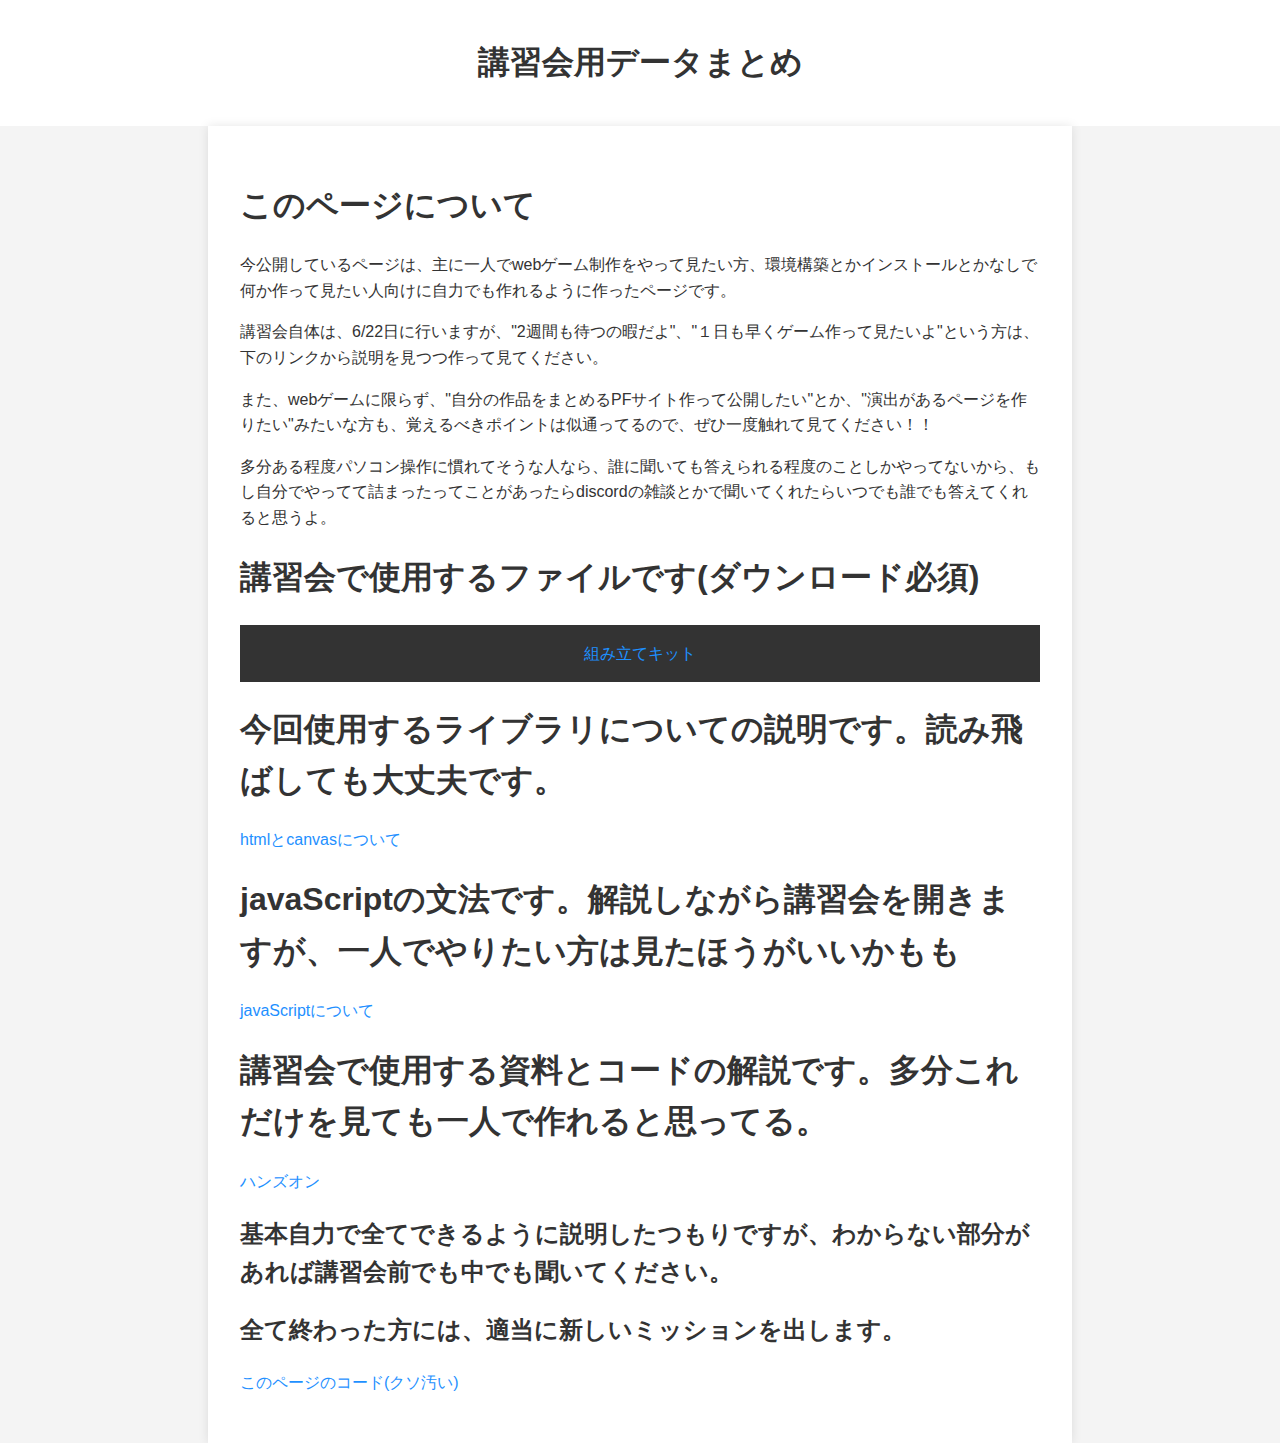
<file: index.html>
<!DOCTYPE html>
<html lang="en">
<head>
    <meta charset="UTF-8">
    <meta name="viewport" content="width=device-width, initial-scale=1.0">
    <title>講習会用データまとめ</title>
    <style>
        body {
            font-family: Arial, sans-serif;
            line-height: 1.6;
            margin: 0;
            padding: 0;
            background-color: #f4f4f4;
            color: #333;
        }
        header {
            background: #fff;
            color: #fff;
            padding: 1rem 0;
            text-align: center;
        }
        .container {
            padding: 2rem;
            max-width: 800px;
            margin: auto;
            background: #fff;
            box-shadow: 0 0 10px rgba(0, 0, 0, 0.1);
        }
        h1, h2 {
            color: #333;
        }
        a {
            color: #1e90ff;
            text-decoration: none;
        }
        a:hover {
            text-decoration: underline;
        }
        pre {
            background: #f4f4f4;
            padding: 1rem;
            overflow-x: auto;
        }
        .download {
            background: #333;
            color: #fff;
            padding: 1rem;
            text-align: center;
            margin: 1rem 0;
        }
    </style>
</head>
<body>
    <header>
        <h1>講習会用データまとめ</h1>
    </header>
    <div class="container">
        <h1>このページについて</h1>
        <p>今公開しているページは、主に一人でwebゲーム制作をやって見たい方、環境構築とかインストールとかなしで何か作って見たい人向けに自力でも作れるように作ったページです。</p>
        <p>講習会自体は、6/22日に行いますが、"2週間も待つの暇だよ"、"１日も早くゲーム作って見たいよ"という方は、下のリンクから説明を見つつ作って見てください。</p>
        <p>また、webゲームに限らず、"自分の作品をまとめるPFサイト作って公開したい"とか、"演出があるページを作りたい"みたいな方も、覚えるべきポイントは似通ってるので、ぜひ一度触れて見てください！！</p>
        <p>多分ある程度パソコン操作に慣れてそうな人なら、誰に聞いても答えられる程度のことしかやってないから、もし自分でやってて詰まったってことがあったらdiscordの雑談とかで聞いてくれたらいつでも誰でも答えてくれると思うよ。</p>

        <h1>講習会で使用するファイルです(ダウンロード必須)</h1>
        <div class="download">
            <a href="jsTutorial.zip">組み立てキット</a>
        </div>
        <h1>今回使用するライブラリについての説明です。読み飛ばしても大丈夫です。</h1>
        <p><a href="解説用ページ/index.html">htmlとcanvasについて</a></p>
        <h1>javaScriptの文法です。解説しながら講習会を開きますが、一人でやりたい方は見たほうがいいかもも</h1>
        <p><a href="解説用ページ/src.html">javaScriptについて</a></p>
        <h1>講習会で使用する資料とコードの解説です。多分これだけを見ても一人で作れると思ってる。</h1>
        <p><a href="解説用ページ/GameCord.html">ハンズオン</a></p>
        <h2>基本自力で全てできるように説明したつもりですが、わからない部分があれば講習会前でも中でも聞いてください。</h2>
        <h2>全て終わった方には、適当に新しいミッションを出します。</h2>
        <p><a href="https://github.com/t-a1024/teachJs">このページのコード(クソ汚い)</a></p>
    </div>
</body>
</html>
</file>
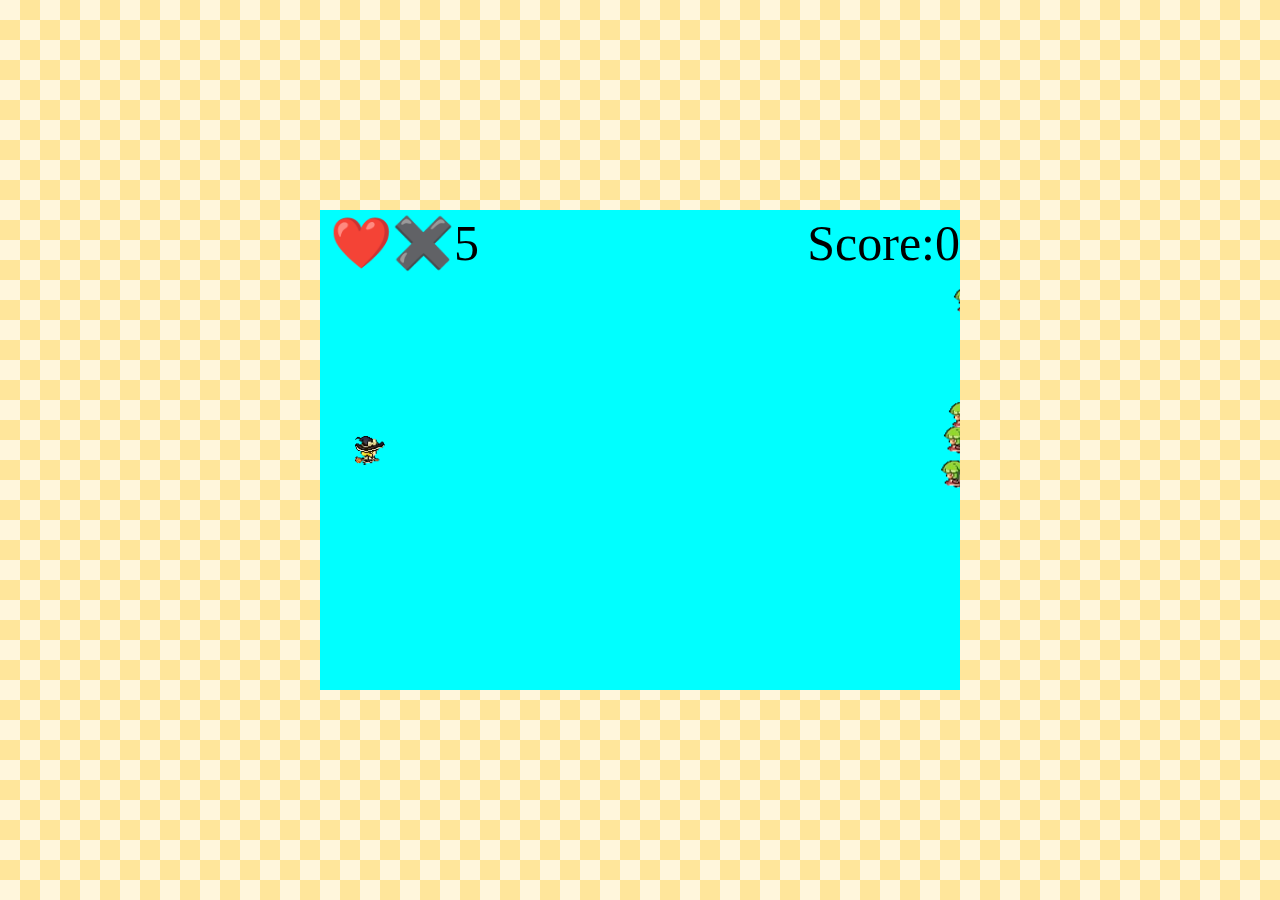
<file: jsTutorial/index.html>
<html lang="en">
<head>
    <meta charset="UTF-8">
    <meta name="viewport" content="width=device-width, initial-scale=1.0">
    <title>講習会用</title>
    <link rel="stylesheet" href="style/style.css">
</head>
<body>
    <div class="bg_pattern Rectangles"></div><!-- 背景 https://125naroom.com/web/3737 以下のリンクから(コピペで飛んで)-->
    <canvas id="canvas" width="640" height="480"></canvas>
    <script src="src/PressKey.js"></script>
    <script src="src/data.js"></script>
    <script src="src/main.js"></script>
</body>
</html>
</file>
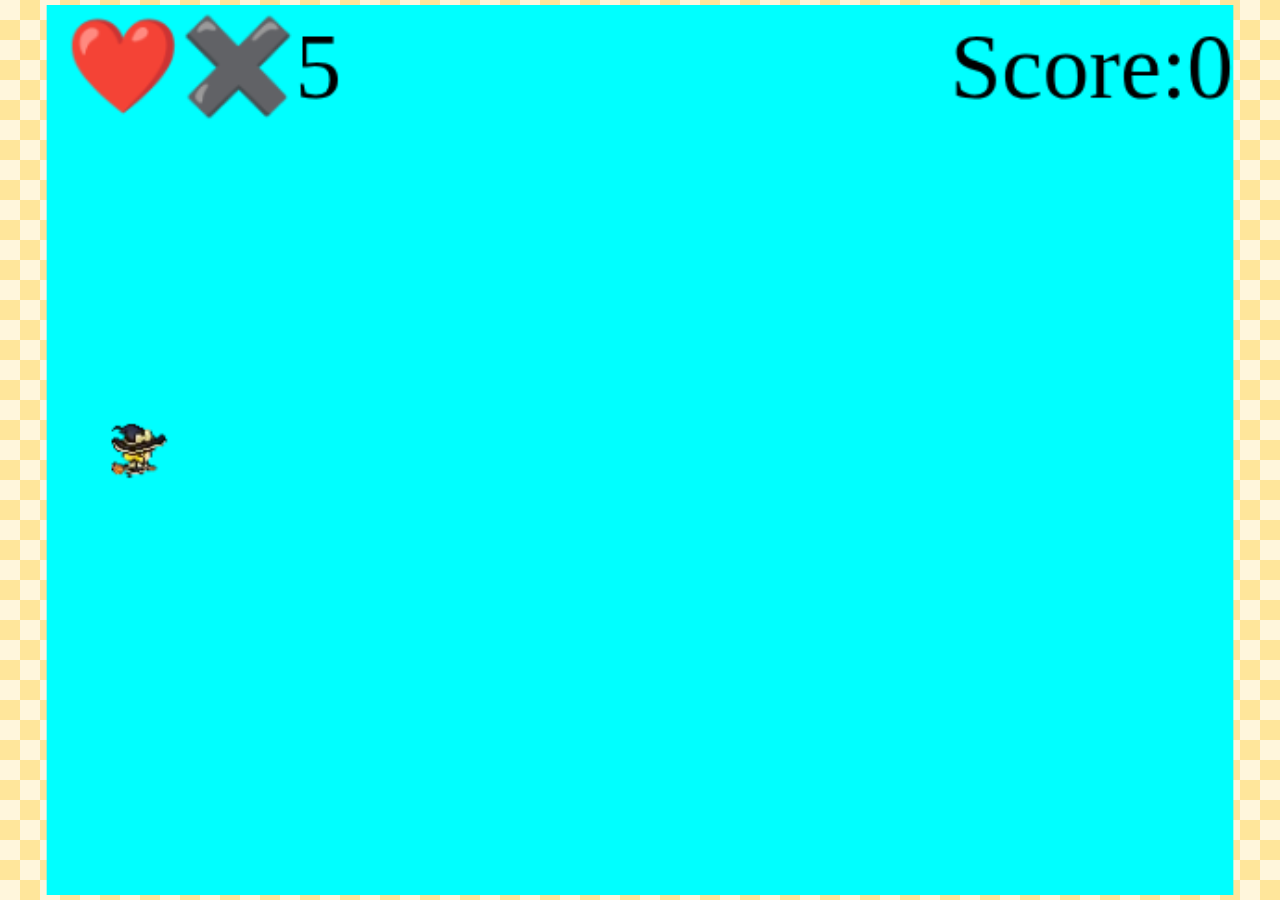
<file: 弾幕ゲーム/index.html>
<html lang="en">
<head>
    <meta charset="UTF-8">
    <meta name="viewport" content="width=device-width, initial-scale=1.0">
    <title>講習会用</title>
    <link rel="stylesheet" href="style/style.css">
</head>
<body>
    <div id="app"></div>
    <div class="bg_pattern Rectangles"></div>
    <canvas id="canvas" width="640" height="480"></canvas>
    <script src="src/PressKey.js"></script>
    <script src="src/data.js"></script>
    <script src="src/smartphone.js"></script>
    <script src="src/main.js"></script>
    <script src="src/scale.js"></script>
</body>
</html>
</file>
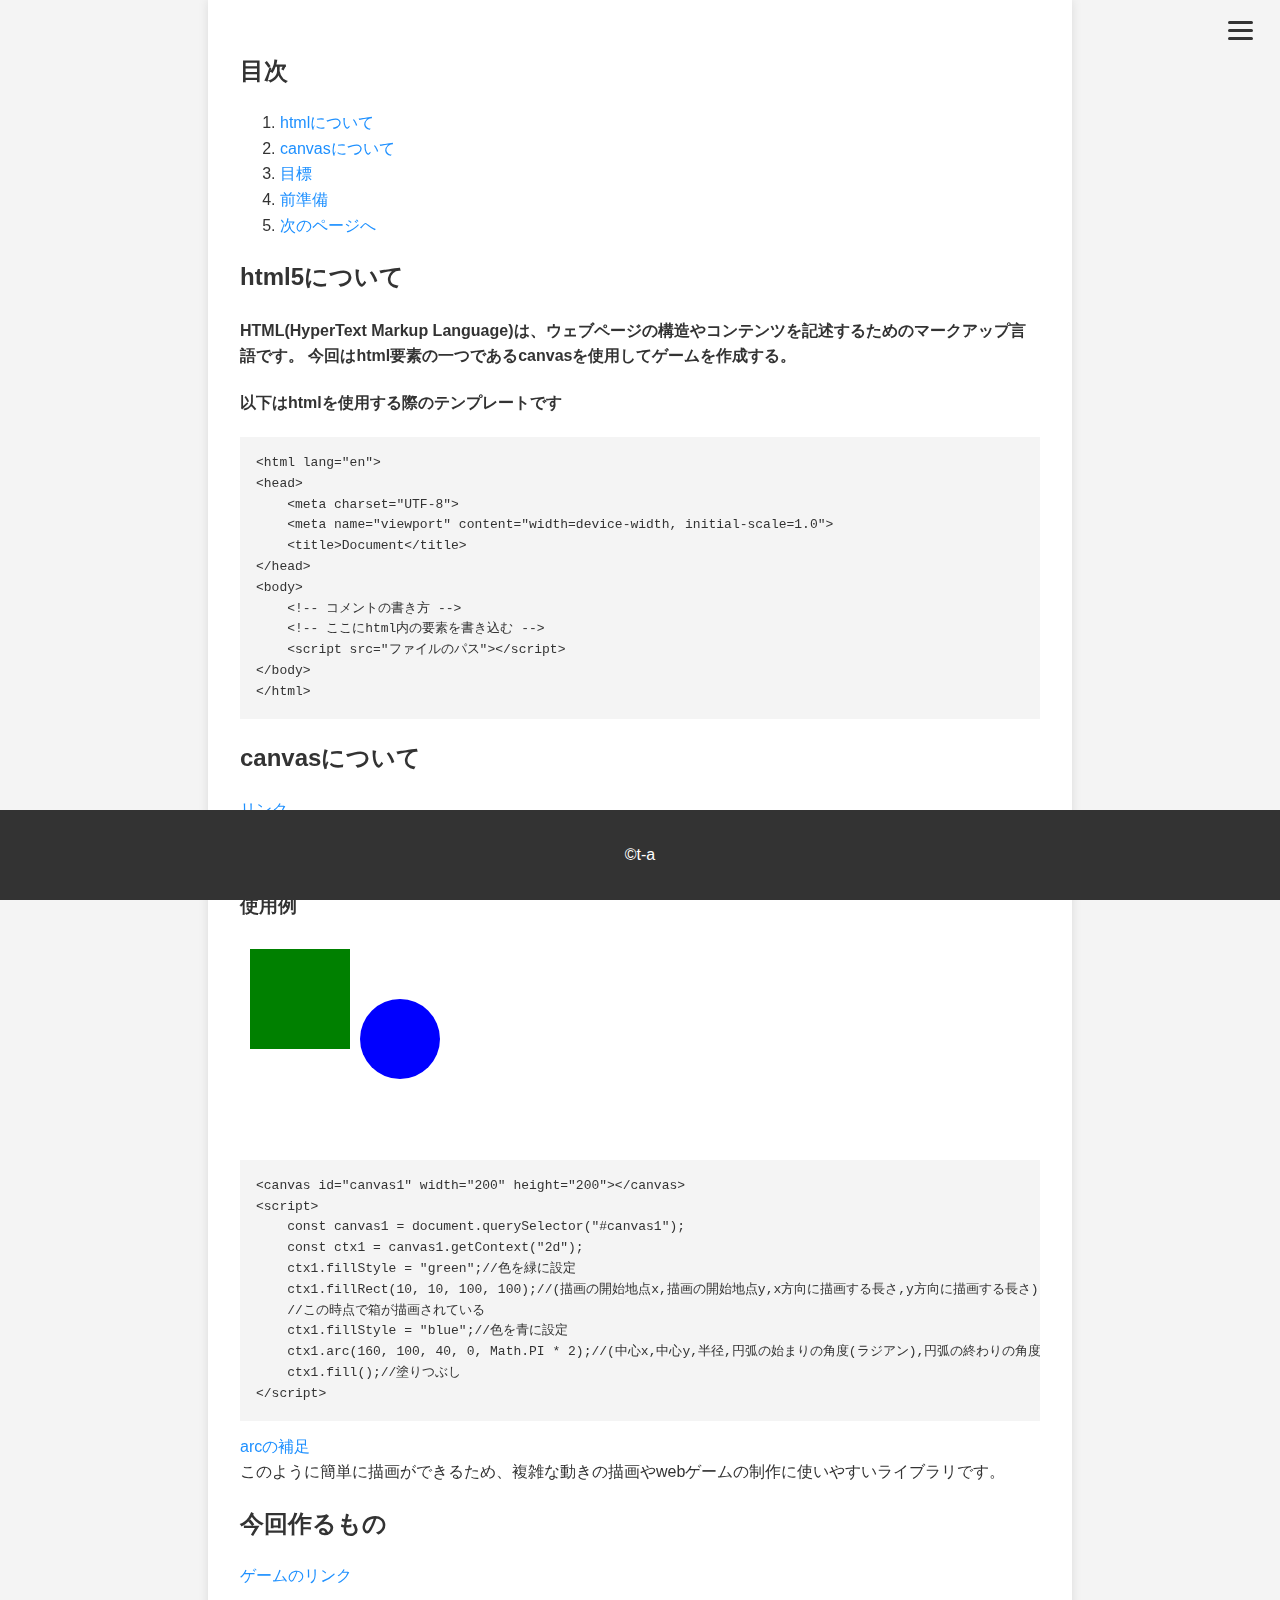
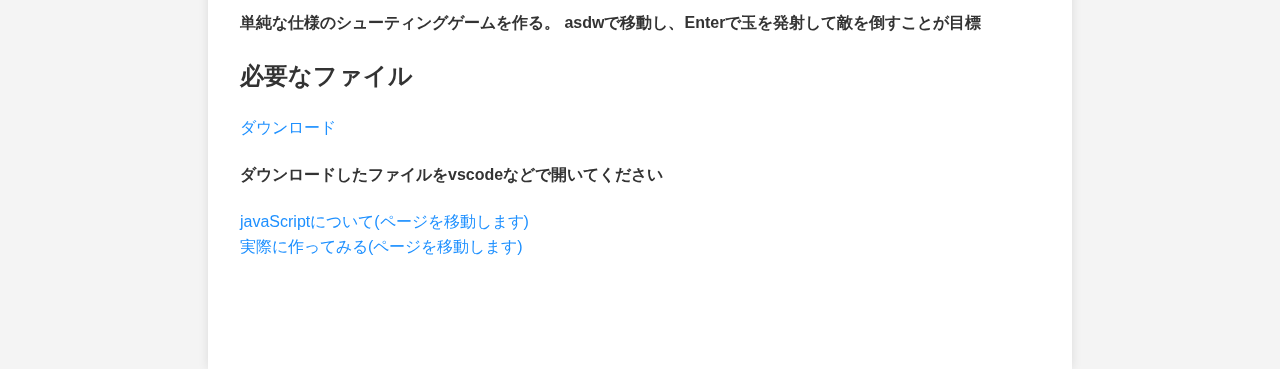
<file: 解説用ページ/index.html>
<!DOCTYPE html>
<html lang="en">

<head>
    <meta charset="UTF-8">
    <meta name="viewport" content="width=device-width, initial-scale=1.0">
    <title>ゲームコード解説</title>
    <style>
        /* CSS スタイルはここに追加 */
        .drawer_hidden {
            display: none;
        }

        /* ハンバーガーアイコンの設置スペース */
        .drawer_open {
            display: flex;
            height: 60px;
            width: 60px;
            justify-content: center;
            align-items: center;
            position: fixed;
            top: 0;
            right: 10px;
            z-index: 100;
            cursor: pointer;
        }

        /* ハンバーガーメニューのアイコン */
        .drawer_open span,
        .drawer_open span:before,
        .drawer_open span:after {
            content: '';
            display: block;
            height: 3px;
            width: 25px;
            border-radius: 3px;
            background: #333;
            transition: 0.5s;
            position: absolute;
        }

        /* 三本線の一番上の棒の位置調整 */
        .drawer_open span:before {
            bottom: 8px;
        }

        /* 三本線の一番下の棒の位置調整 */
        .drawer_open span:after {
            top: 8px;
        }

        /* アイコンがクリックされたら真ん中の線を透明にする */
        #drawer_input:checked~.drawer_open span {
            background: rgba(255, 255, 255, 0);
        }

        /* アイコンがクリックされたらアイコンが×印になるように上下の線を回転 */
        #drawer_input:checked~.drawer_open span::before {
            bottom: 0;
            transform: rotate(45deg);
        }

        #drawer_input:checked~.drawer_open span::after {
            top: 0;
            transform: rotate(-45deg);
        }

        /* メニューのデザイン */
        .nav_content {
            width: 100%;
            height: 100%;
            position: fixed;
            top: 0;
            left: 100%;
            z-index: 99;
            background: #fff;
            transition: .5s;
        }

        /* メニュー黒ポチを消す */
        .nav_list {
            list-style: none;
            padding: 0;
        }

        .nav_list li {
            padding: 1rem;
            text-align: center;
        }

        .nav_list li a {
            text-decoration: none;
            color: #333;
            font-size: 1.2rem;
        }

        .nav_list li a:hover {
            color: #1e90ff;
        }

        /* アイコンがクリックされたらメニューを表示 */
        #drawer_input:checked~.nav_content {
            left: 0;
        }

        body {
            font-family: Arial, sans-serif;
            line-height: 1.6;
            margin: 0;
            padding: 0;
            background-color: #f4f4f4;
            color: #333;
        }

        .container {
            padding: 2rem;
            max-width: 800px;
            margin: auto;
            background: #fff;
            box-shadow: 0 0 10px rgba(0, 0, 0, 0.1);
        }

        h2, h4 {
            color: #333;
        }

        a {
            color: #1e90ff;
            text-decoration: none;
        }

        a:hover {
            text-decoration: underline;
        }

        pre {
            background: #f4f4f4;
            padding: 1rem;
            overflow-x: auto;
        }

        footer {
            text-align: center;
            padding: 1rem 0;
            background: #333;
            color: #fff;
            position: fixed;
            bottom: 0;
            width: 100%;
        }
    </style>
</head>

<body>
    <header class="header">
        <div class="logo"></div>
        <div class="nav">
            <input id="drawer_input" class="drawer_hidden" type="checkbox">
            <label for="drawer_input" class="drawer_open"><span></span></label>
            <nav class="nav_content">
                <ul class="nav_list" id="list">
                    <li><a href="#html">htmlについて</a></li>
                    <li><a href="#Canvas">canvasについて</a></li>
                    <li><a href="#goal">目標</a></li>
                    <li><a href="#setUp">前準備</a></li>
                    <li><a href="#NextPage">javaScriptについて</a></li>
                    <li><a href="GameCord.html">ハンズオン</a></li>
                </ul>
            </nav>
        </div>
    </header>

    <div class="container">
        <section id="table-of-contents">
            <h2>目次</h2>
            <ol>
                <li><a href="#html">htmlについて</a></li>
                <li><a href="#Canvas">canvasについて</a></li>
                <li><a href="#goal">目標</a></li>
                <li><a href="#setUp">前準備</a></li>
                <li><a href="#NextPage">次のページへ</a></li>
            </ol>
        </section>

        <main>
            <section id="html">
                <h2>html5について</h2>
                <h4>
                    HTML(HyperText Markup Language)は、ウェブページの構造やコンテンツを記述するためのマークアップ言語です。
                    今回はhtml要素の一つであるcanvasを使用してゲームを作成する。
                </h4>
                <h4>以下はhtmlを使用する際のテンプレートです</h4>
                <pre><code>&lt;html lang="en"&gt;
&lt;head&gt;
    &lt;meta charset="UTF-8"&gt;
    &lt;meta name="viewport" content="width=device-width, initial-scale=1.0"&gt;
    &lt;title&gt;Document&lt;/title&gt;
&lt;/head&gt;
&lt;body&gt;
    &lt;!-- コメントの書き方 --&gt;
    &lt;!-- ここにhtml内の要素を書き込む --&gt;
    &lt;script src="ファイルのパス"&gt;&lt;/script&gt;
&lt;/body&gt;
&lt;/html&gt;</code></pre>
            </section>

            <section id="Canvas">
                <h2>canvasについて</h2>
                <a href="https://developer.mozilla.org/ja/docs/Web/HTML/Element/canvas">リンク</a>
                <h4>
                    Canvasは、Webページ上でグラフィックスやアニメーションを描画するためのHTML5要素です。
                </h4>
                <h3>使用例</h3>
                <canvas id="canvas1" width="200" height="200"></canvas>
                <script>
                    const canvas1 = document.querySelector("#canvas1");
                    const ctx1 = canvas1.getContext("2d");
                    ctx1.fillStyle = "green";//色を緑に設定
                    ctx1.fillRect(10, 10, 100, 100);//(描画の開始地点x,描画の開始地点y,x方向に描画する長さ,y方向に描画する長さ)
                    //この時点で箱が描画されている
                    ctx1.fillStyle = "blue";//色を青に設定
                    ctx1.arc(160, 100, 40, 0, Math.PI * 2);//(中心x,中心y,半径,円弧の始まりの角度(ラジアン),円弧の終わりの角度(ラジアン))
                    ctx1.fill();//塗りつぶし
                </script>
                <pre><code>&lt;canvas id="canvas1" width="200" height="200"&gt;&lt;/canvas&gt;
&lt;script&gt;
    const canvas1 = document.querySelector("#canvas1");
    const ctx1 = canvas1.getContext("2d");
    ctx1.fillStyle = "green";//色を緑に設定
    ctx1.fillRect(10, 10, 100, 100);//(描画の開始地点x,描画の開始地点y,x方向に描画する長さ,y方向に描画する長さ)
    //この時点で箱が描画されている
    ctx1.fillStyle = "blue";//色を青に設定
    ctx1.arc(160, 100, 40, 0, Math.PI * 2);//(中心x,中心y,半径,円弧の始まりの角度(ラジアン),円弧の終わりの角度(ラジアン))
    ctx1.fill();//塗りつぶし
&lt;/script&gt;</code></pre>
                <a href="https://developer.mozilla.org/en-US/docs/Web/API/CanvasRenderingContext2D/arc">arcの補足</a>
                <br>
                このように簡単に描画ができるため、複雑な動きの描画やwebゲームの制作に使いやすいライブラリです。
            </section>

            <section id="goal">
                <h2>今回作るもの</h2>
                <a href="https://t-a1024.github.io/teachJs/%E5%BC%BE%E5%B9%95%E3%82%B2%E3%83%BC%E3%83%A0/">ゲームのリンク</a>
                <h4>
                    単純な仕様のシューティングゲームを作る。
                    asdwで移動し、Enterで玉を発射して敵を倒すことが目標
                </h4>
            </section>

            <section id="setUp">
                <h2>必要なファイル</h2>
                <a href="https://t-a1024.github.io/teachJs/jsTutorial.zip">ダウンロード</a>
                <h4>ダウンロードしたファイルをvscodeなどで開いてください</h4>
                <!-- 概要の解説をここに追加 -->
            </section>

            <section id="NextPage">
                <a href="src.html">javaScriptについて(ページを移動します)</a>
            </section>
            
            <section id="NextPage2">
                <a href="GameCord.html">実際に作ってみる(ページを移動します)</a>
            </section>
        </main>
        <br><br><br>
    </div>

    <footer>
        <p>&copy;t-a</p>
    </footer>

    <script>
        // ハンバーガーメニューを閉じる関数
        function closeMenu() {
            document.getElementById("drawer_input").checked = false; // チェックボックスを非チェック状態にする
        }

        // メニューのリンクがクリックされた時にメニューを閉じる
        document.getElementById("list").addEventListener("click", function(event) {
            closeMenu();
        });
    </script>
</body>

</html>
</file>
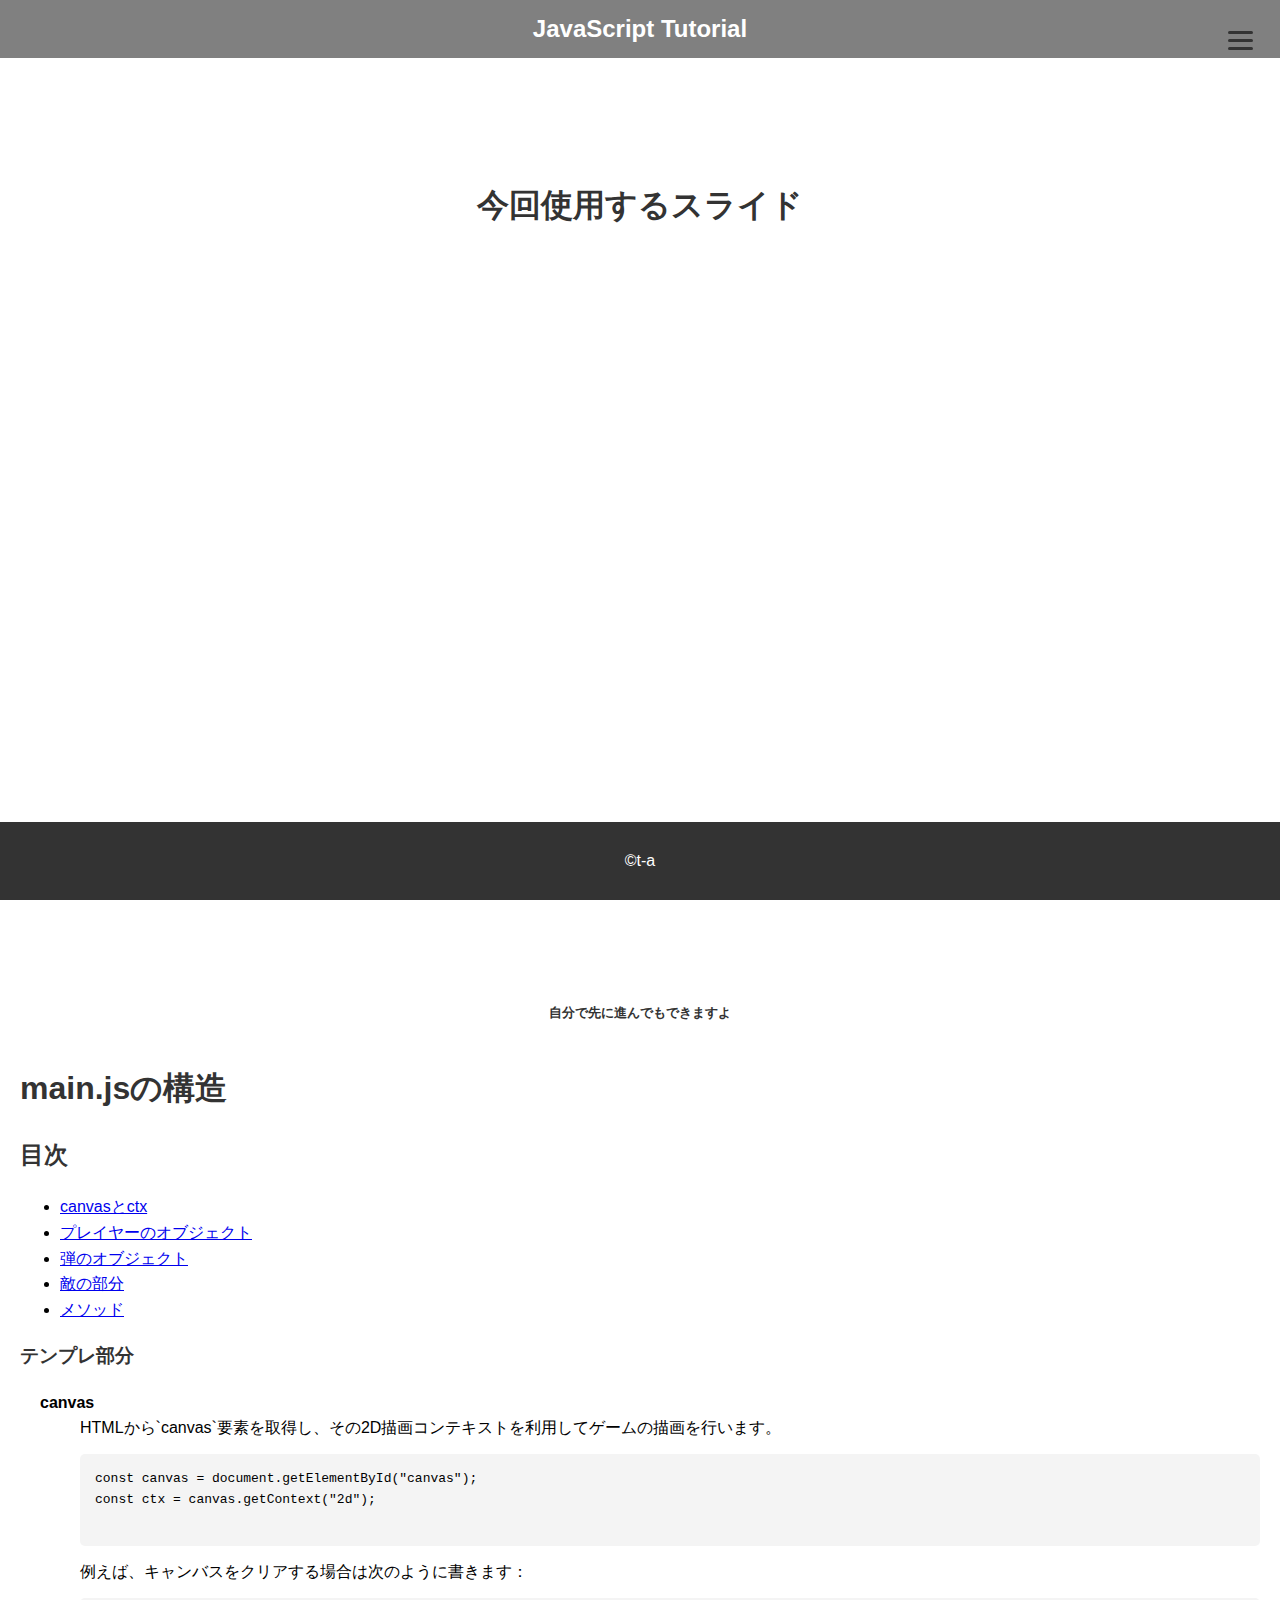
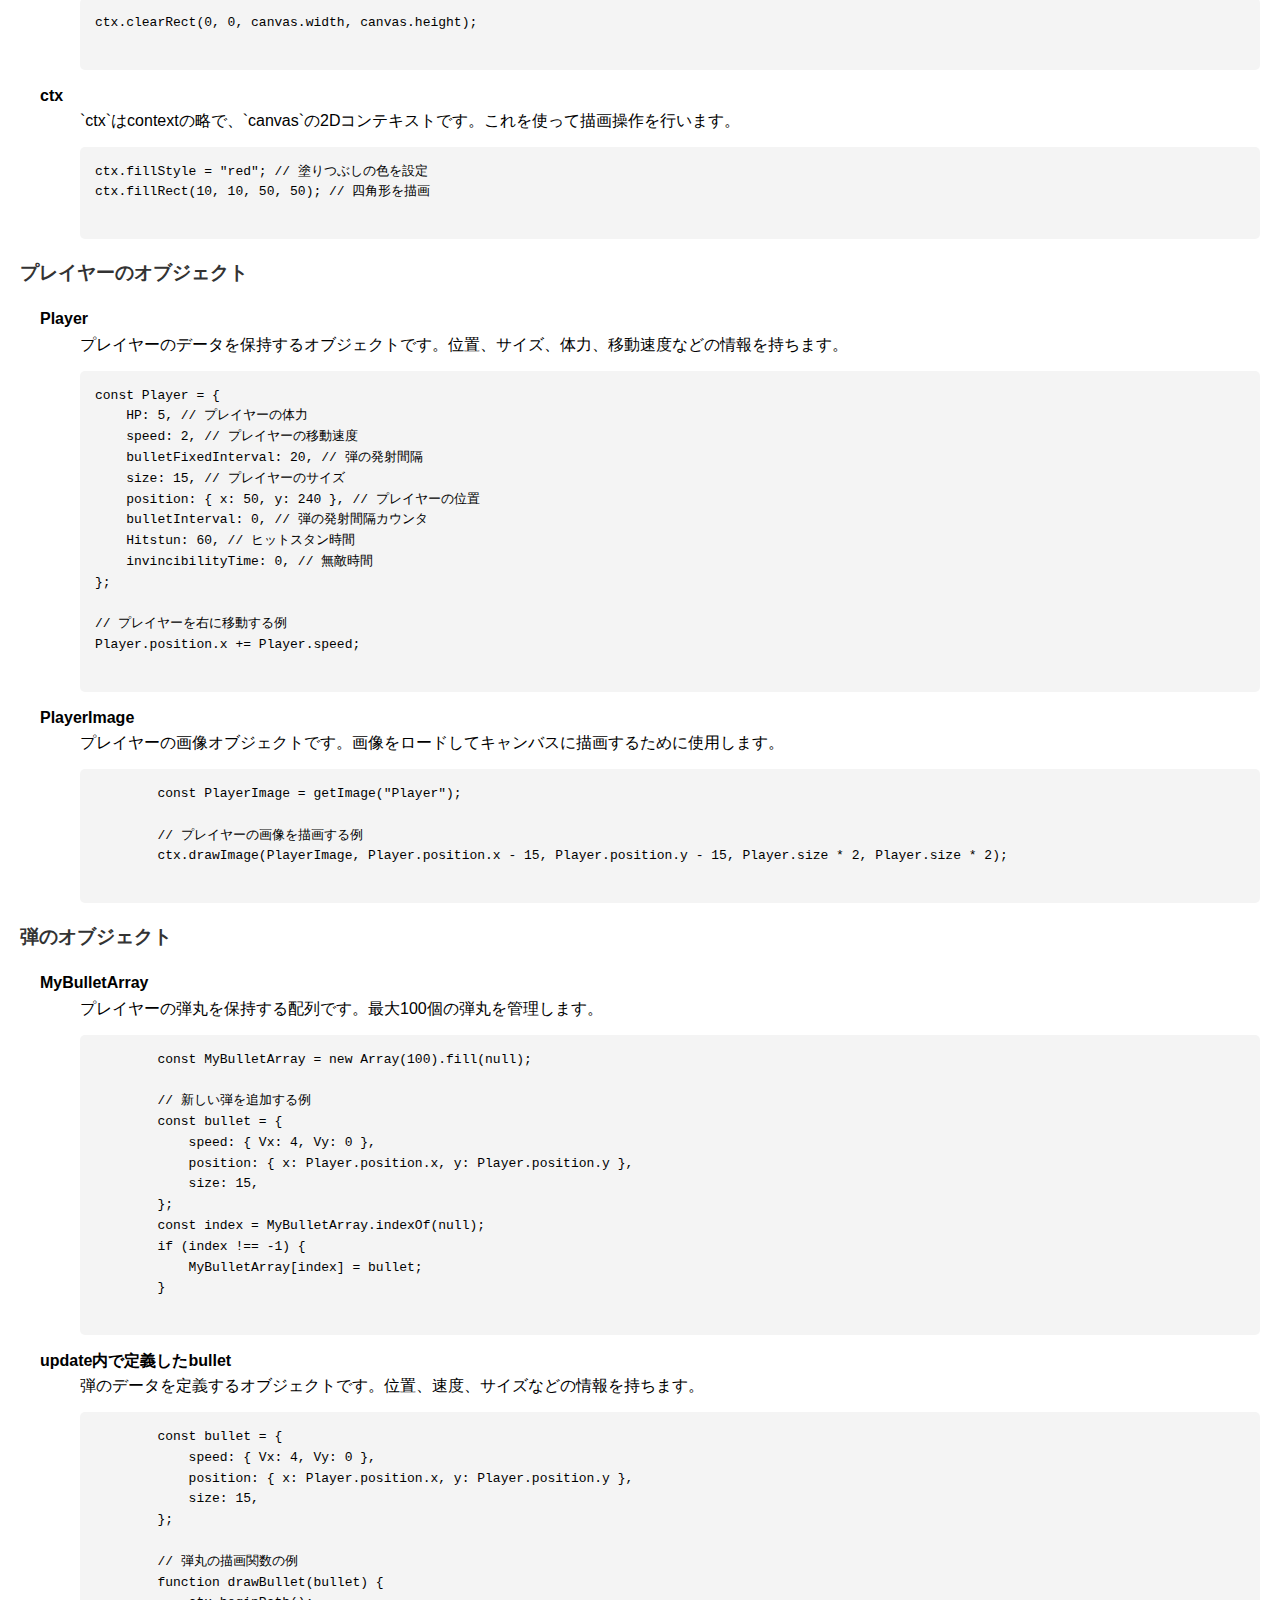
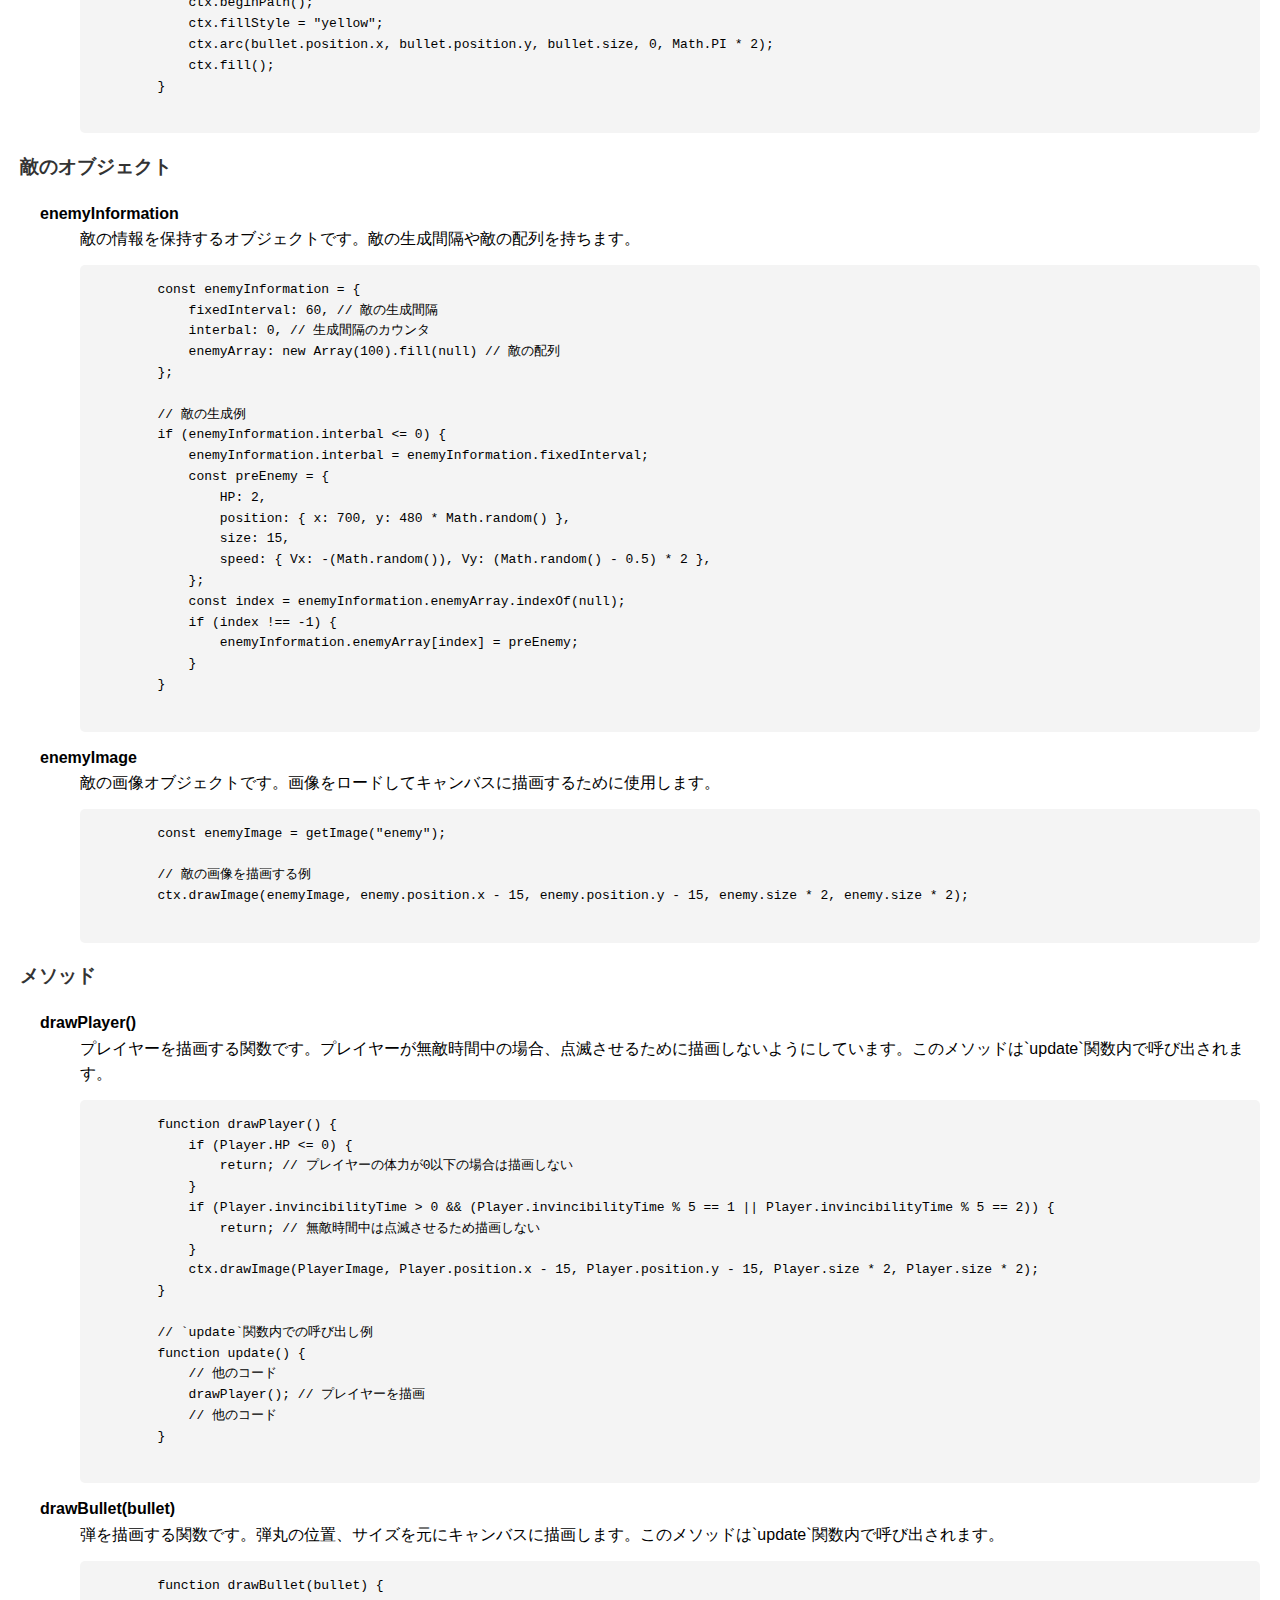
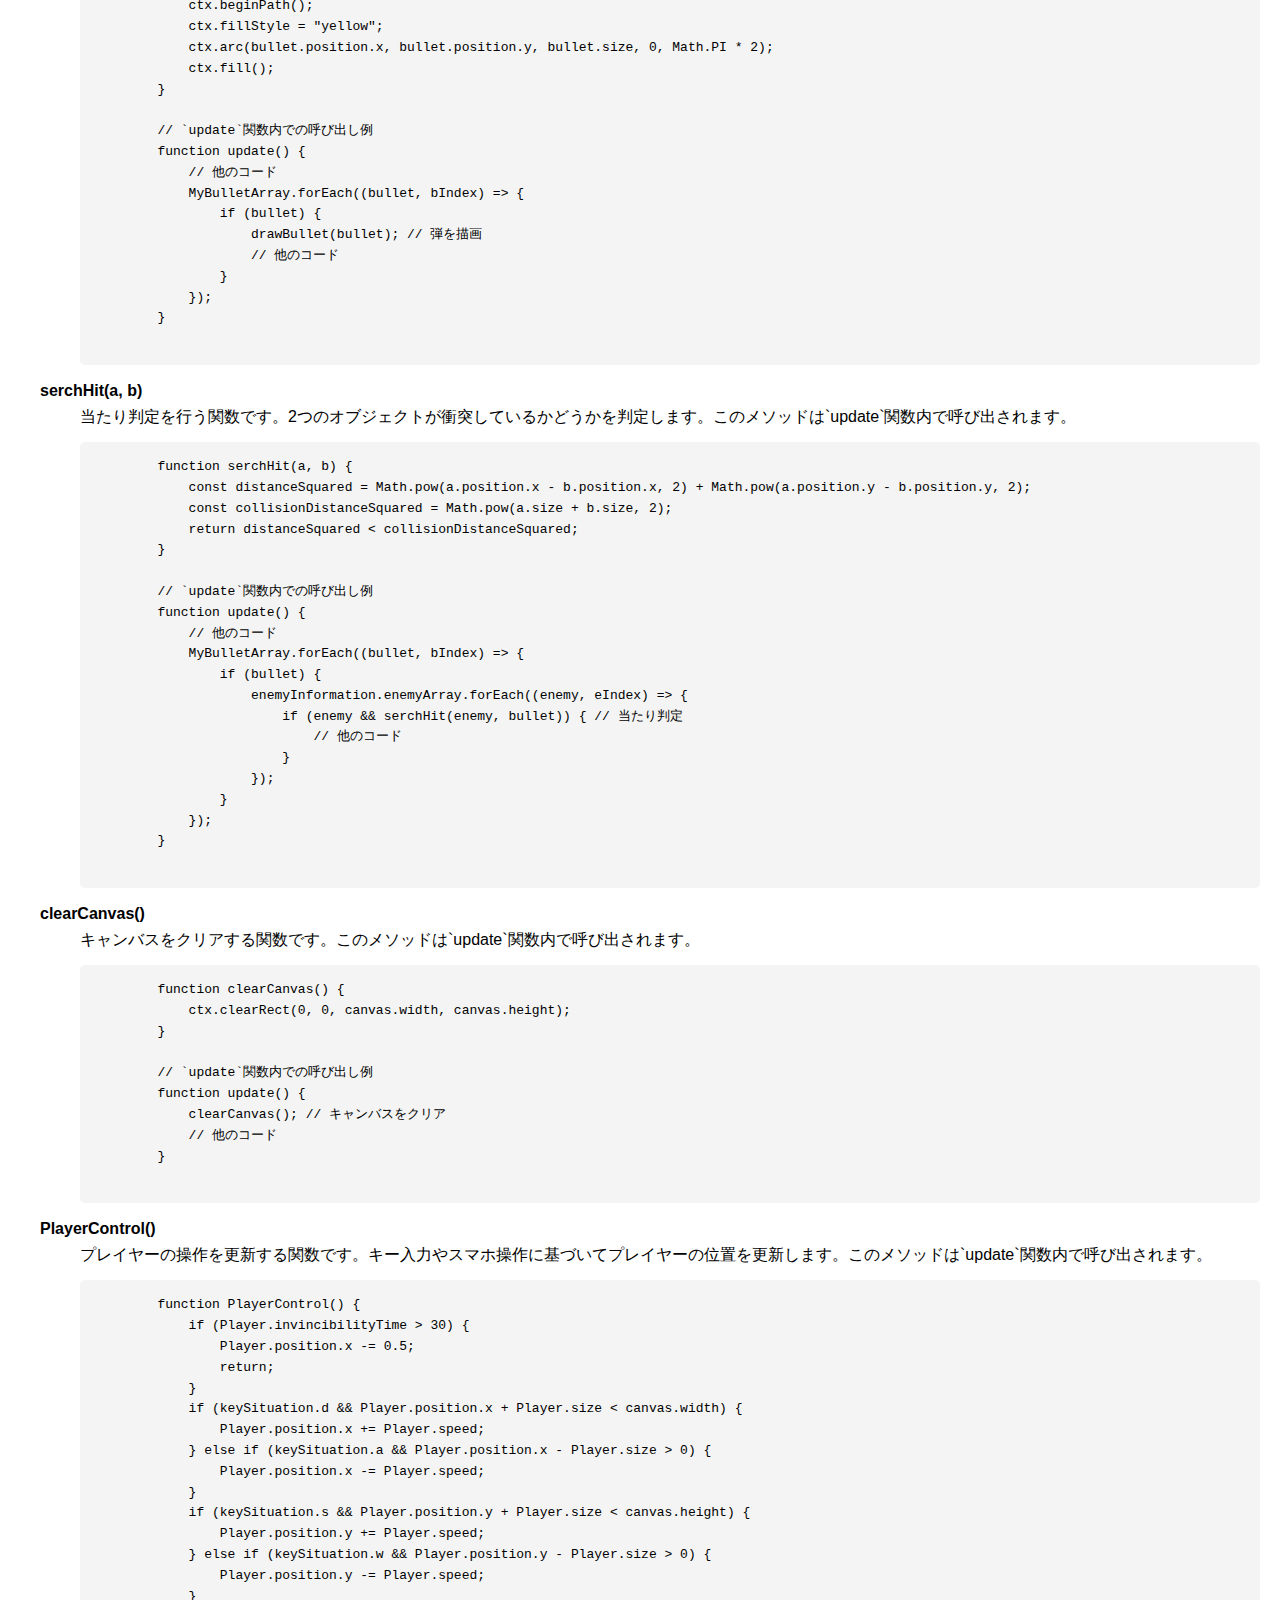
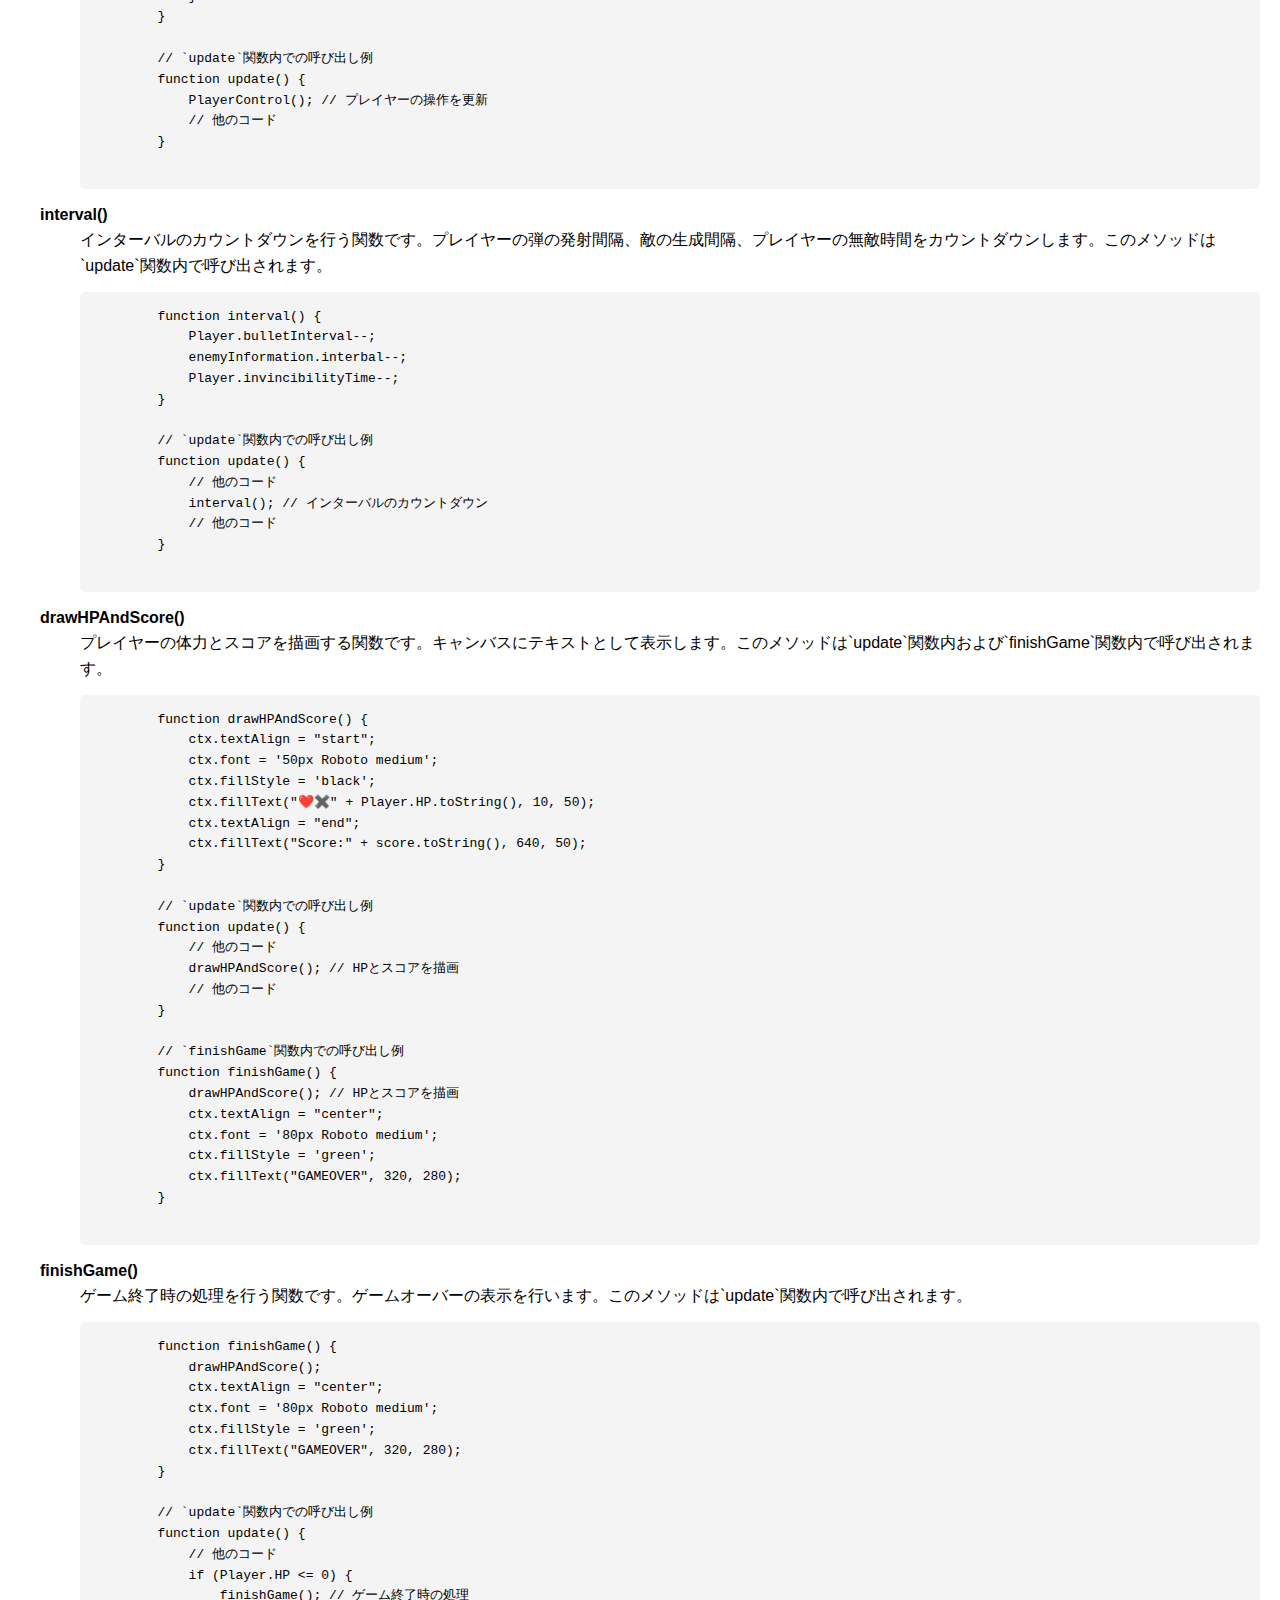
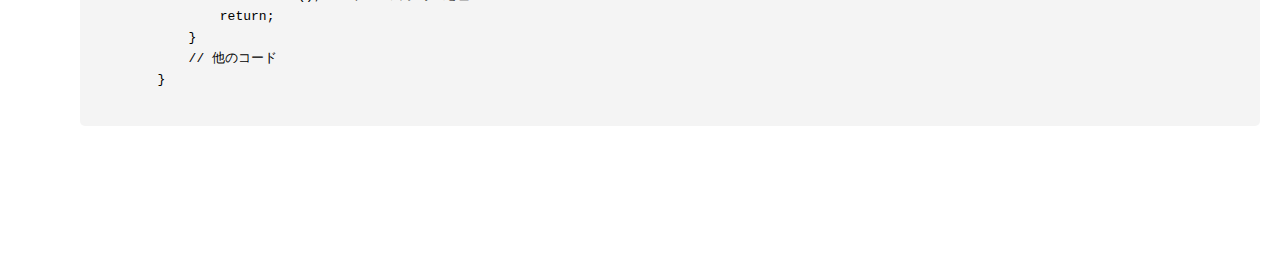
<file: 解説用ページ/GameCord.html>
<!DOCTYPE html>
<html lang="ja">
<head>
    <meta charset="UTF-8">
    <meta name="viewport" content="width=device-width, initial-scale=1.0">
    <title>今回作ったコードの解説</title>
    <style>
        body {
            font-family: Arial, sans-serif;
            margin: 0;
            padding: 0;
            line-height: 1.6;
        }
        header {
            background: gray;
            color: #fff;
            padding: 10px 0;
            position: flex;
            width: 100%;
            top: 0;
            z-index: 1000;
        }
        header .logo {
            text-align: center;
            font-size: 1.5em;
            font-weight: bold;
        }
        .nav {
            position: relative;
            display: flex;
            justify-content: center;
            align-items: center;
        }
        .drawer_hidden {
            display: none;
        }
        .drawer_open {
            display: flex;
            height: 60px;
            width: 60px;
            justify-content: center;
            align-items: center;
            position: fixed;
            top: 10px;
            right: 10px;
            z-index: 1001;
            cursor: pointer;
        }
        .drawer_open span,
        .drawer_open span:before,
        .drawer_open span:after {
            content: '';
            display: block;
            height: 3px;
            width: 25px;
            border-radius: 3px;
            background: #333;
            transition: 0.5s;
            position: absolute;
        }
        .drawer_open span:before {
            bottom: 8px;
        }
        .drawer_open span:after {
            top: 8px;
        }
        #drawer_input:checked ~ .drawer_open span {
            background: rgba(255, 255, 255, 0);
        }
        #drawer_input:checked ~ .drawer_open span::before {
            bottom: 0;
            transform: rotate(45deg);
        }
        #drawer_input:checked ~ .drawer_open span::after {
            top: 0;
            transform: rotate(-45deg);
        }
        .nav_content {
            width: 100%;
            height: 100%;
            position: fixed;
            top: 0;
            left: 100%;
            z-index: 999;
            background: #fff;
            transition: .5s;
        }
        .nav_list {
            list-style: none;
            padding: 0;
            margin: 0;
            display: flex;
            flex-direction: column;
            align-items: center;
            margin-top: 60px;
        }
        .nav_list li {
            margin: 10px 0;
        }
        .nav_list a {
            text-decoration: none;
            color: #333;
            font-size: 1.2em;
        }
        #drawer_input:checked ~ .nav_content {
            left: 0;
        }
        main {
            margin-top: 80px;
            padding: 20px;
        }
        h1, h2, h3, h4, h5 {
            color: #333;
        }
        section {
            margin-bottom: 40px;
        }
        pre {
            background: #f4f4f4;
            padding: 15px;
            border-radius: 5px;
            overflow-x: auto;
        }
        dt {
            font-weight: bold;
        }
        dl {
            margin-left: 20px;
        }
        footer {
            text-align: center;
            padding: 10px 0;
            background: #333;
            color: #fff;
            position: fixed;
            bottom: 0;
            width: 100%;
        }
        iframe {
            width: 80vw;
            height: 80vh;
            border: none;
        }
        #slide {
            text-align: center;
        }
    </style>
</head>
<body>
    <header>
        <div class="logo">JavaScript Tutorial</div>
        <div class="nav">
            <input id="drawer_input" class="drawer_hidden" type="checkbox">
            <label for="drawer_input" class="drawer_open"><span></span></label>
            <nav class="nav_content">
                <ul class="nav_list" id="list">
                    <li><a href="https://t-a1024.github.io/teachJs/">ホーム</a></li>
                    <li><a href="https://t-a1024.github.io/teachJs/解説用ページ/">HTMLとCanvasについて</a></li>
                    <li><a href="https://t-a1024.github.io/teachJs/解説用ページ/src.html">JavaScriptの文法</a></li>
                    <li><a href="#slide">スライド</a></li>
                    <li><a href="#object">main.jsの構造</a></li>
                    <li><a href="#canvas">canvasとctx</a></li>
                    <li><a href="#player">プレイヤーのオブジェクト</a></li>
                    <li><a href="#bullet">弾のオブジェクト</a></li>
                    <li><a href="#enemy">敵の部分</a></li>
                    <li><a href="#methods">メソッド</a></li>
                </ul>
            </nav>
        </div>
    </header>
    <script>
        function closeMenu() {
            document.getElementById("drawer_input").checked = false;
        }
        document.getElementById("list").addEventListener("click", function() {
            closeMenu()
        });
    </script>
    <main>
        <section id="slide">
            <h1>今回使用するスライド</h1>
            <iframe src="https://docs.google.com/presentation/d/e/2PACX-1vQdiiaJnc8HIWWv4FHZm5ZxeW9VkS21PXxVvSHJF63pcA1_e_nZdT304DVTmvACGPo86J9ayGN8A25i/embed?start=false&loop=false&delayms=3000" allowfullscreen></iframe>
            <h5>自分で先に進んでもできますよ</h5>
        </section>
        <section id="object">
            <h1>main.jsの構造</h1>
            <h2>目次</h2>
            <ul>
                <li><a href="#canvas">canvasとctx</a></li>
                <li><a href="#player">プレイヤーのオブジェクト</a></li>
                <li><a href="#bullet">弾のオブジェクト</a></li>
                <li><a href="#enemy">敵の部分</a></li>
                <li><a href="#methods">メソッド</a></li>
            </ul>
            <h3 id="canvas">テンプレ部分</h3>
            <dl>
                <dt>canvas</dt>
                <dd>
                    HTMLから`canvas`要素を取得し、その2D描画コンテキストを利用してゲームの描画を行います。
                    <pre>
const canvas = document.getElementById("canvas");
const ctx = canvas.getContext("2d");
                    </pre>
                    例えば、キャンバスをクリアする場合は次のように書きます：
                    <pre>
ctx.clearRect(0, 0, canvas.width, canvas.height);
                    </pre>
                </dd>
                <dt>ctx</dt>
                <dd>
                    `ctx`はcontextの略で、`canvas`の2Dコンテキストです。これを使って描画操作を行います。
                    <pre>
ctx.fillStyle = "red"; // 塗りつぶしの色を設定
ctx.fillRect(10, 10, 50, 50); // 四角形を描画
                    </pre>
                </dd>
            </dl>
            <h3 id="player">プレイヤーのオブジェクト</h3>
            <dl>
                <dt>Player</dt>
                <dd>
                    プレイヤーのデータを保持するオブジェクトです。位置、サイズ、体力、移動速度などの情報を持ちます。
                    <pre>
const Player = {
    HP: 5, // プレイヤーの体力
    speed: 2, // プレイヤーの移動速度
    bulletFixedInterval: 20, // 弾の発射間隔
    size: 15, // プレイヤーのサイズ
    position: { x: 50, y: 240 }, // プレイヤーの位置
    bulletInterval: 0, // 弾の発射間隔カウンタ
    Hitstun: 60, // ヒットスタン時間
    invincibilityTime: 0, // 無敵時間
};

// プレイヤーを右に移動する例
Player.position.x += Player.speed;
                    </pre>
                </dd>

                <dt>PlayerImage</dt>
                <dd>
                    プレイヤーの画像オブジェクトです。画像をロードしてキャンバスに描画するために使用します。
                    <pre>
        const PlayerImage = getImage("Player");
        
        // プレイヤーの画像を描画する例
        ctx.drawImage(PlayerImage, Player.position.x - 15, Player.position.y - 15, Player.size * 2, Player.size * 2);
                    </pre>
                </dd>
            </dl>
        
            <h3 id="bullet">弾のオブジェクト</h3>
            <dl>
                <dt>MyBulletArray</dt>
                <dd>
                    プレイヤーの弾丸を保持する配列です。最大100個の弾丸を管理します。
                    <pre>
        const MyBulletArray = new Array(100).fill(null);
        
        // 新しい弾を追加する例
        const bullet = {
            speed: { Vx: 4, Vy: 0 },
            position: { x: Player.position.x, y: Player.position.y },
            size: 15,
        };
        const index = MyBulletArray.indexOf(null);
        if (index !== -1) {
            MyBulletArray[index] = bullet;
        }
                    </pre>
                </dd>
                <dt>update内で定義したbullet</dt>
                <dd>
                    弾のデータを定義するオブジェクトです。位置、速度、サイズなどの情報を持ちます。
                    <pre>
        const bullet = {
            speed: { Vx: 4, Vy: 0 },
            position: { x: Player.position.x, y: Player.position.y },
            size: 15,
        };
        
        // 弾丸の描画関数の例
        function drawBullet(bullet) {
            ctx.beginPath();
            ctx.fillStyle = "yellow";
            ctx.arc(bullet.position.x, bullet.position.y, bullet.size, 0, Math.PI * 2);
            ctx.fill();
        }
                    </pre>
                </dd>
            </dl>
        
            <h3 id="enemy">敵のオブジェクト</h3>
            <dl>
                <dt>enemyInformation</dt>
                <dd>
                    敵の情報を保持するオブジェクトです。敵の生成間隔や敵の配列を持ちます。
                    <pre>
        const enemyInformation = {
            fixedInterval: 60, // 敵の生成間隔
            interbal: 0, // 生成間隔のカウンタ
            enemyArray: new Array(100).fill(null) // 敵の配列
        };
        
        // 敵の生成例
        if (enemyInformation.interbal <= 0) {
            enemyInformation.interbal = enemyInformation.fixedInterval;
            const preEnemy = {
                HP: 2,
                position: { x: 700, y: 480 * Math.random() },
                size: 15,
                speed: { Vx: -(Math.random()), Vy: (Math.random() - 0.5) * 2 },
            };
            const index = enemyInformation.enemyArray.indexOf(null);
            if (index !== -1) {
                enemyInformation.enemyArray[index] = preEnemy;
            }
        }
                    </pre>
                </dd>
                <dt>enemyImage</dt>
                <dd>
                    敵の画像オブジェクトです。画像をロードしてキャンバスに描画するために使用します。
                    <pre>
        const enemyImage = getImage("enemy");
        
        // 敵の画像を描画する例
        ctx.drawImage(enemyImage, enemy.position.x - 15, enemy.position.y - 15, enemy.size * 2, enemy.size * 2);
                    </pre>
                </dd>
            </dl>
        
            <h3 id="methods">メソッド</h3>
            <dl>
                <dt>drawPlayer()</dt>
                <dd>
                    プレイヤーを描画する関数です。プレイヤーが無敵時間中の場合、点滅させるために描画しないようにしています。このメソッドは`update`関数内で呼び出されます。
                    <pre>
        function drawPlayer() {
            if (Player.HP <= 0) {
                return; // プレイヤーの体力が0以下の場合は描画しない
            }
            if (Player.invincibilityTime > 0 && (Player.invincibilityTime % 5 == 1 || Player.invincibilityTime % 5 == 2)) {
                return; // 無敵時間中は点滅させるため描画しない
            }
            ctx.drawImage(PlayerImage, Player.position.x - 15, Player.position.y - 15, Player.size * 2, Player.size * 2);
        }
        
        // `update`関数内での呼び出し例
        function update() {
            // 他のコード
            drawPlayer(); // プレイヤーを描画
            // 他のコード
        }
                    </pre>
                </dd>
                <dt>drawBullet(bullet)</dt>
                <dd>
                    弾を描画する関数です。弾丸の位置、サイズを元にキャンバスに描画します。このメソッドは`update`関数内で呼び出されます。
                    <pre>
        function drawBullet(bullet) {
            ctx.beginPath();
            ctx.fillStyle = "yellow";
            ctx.arc(bullet.position.x, bullet.position.y, bullet.size, 0, Math.PI * 2);
            ctx.fill();
        }
        
        // `update`関数内での呼び出し例
        function update() {
            // 他のコード
            MyBulletArray.forEach((bullet, bIndex) => {
                if (bullet) {
                    drawBullet(bullet); // 弾を描画
                    // 他のコード
                }
            });
        }
                    </pre>
                </dd>
                <dt>serchHit(a, b)</dt>
                <dd>
                    当たり判定を行う関数です。2つのオブジェクトが衝突しているかどうかを判定します。このメソッドは`update`関数内で呼び出されます。
                    <pre>
        function serchHit(a, b) {
            const distanceSquared = Math.pow(a.position.x - b.position.x, 2) + Math.pow(a.position.y - b.position.y, 2);
            const collisionDistanceSquared = Math.pow(a.size + b.size, 2);
            return distanceSquared < collisionDistanceSquared;
        }
        
        // `update`関数内での呼び出し例
        function update() {
            // 他のコード
            MyBulletArray.forEach((bullet, bIndex) => {
                if (bullet) {
                    enemyInformation.enemyArray.forEach((enemy, eIndex) => {
                        if (enemy && serchHit(enemy, bullet)) { // 当たり判定
                            // 他のコード
                        }
                    });
                }
            });
        }
                    </pre>
                </dd>
                <dt>clearCanvas()</dt>
                <dd>
                    キャンバスをクリアする関数です。このメソッドは`update`関数内で呼び出されます。
                    <pre>
        function clearCanvas() {
            ctx.clearRect(0, 0, canvas.width, canvas.height);
        }
        
        // `update`関数内での呼び出し例
        function update() {
            clearCanvas(); // キャンバスをクリア
            // 他のコード
        }
                    </pre>
                </dd>
                <dt>PlayerControl()</dt>
                <dd>
                    プレイヤーの操作を更新する関数です。キー入力やスマホ操作に基づいてプレイヤーの位置を更新します。このメソッドは`update`関数内で呼び出されます。
                    <pre>
        function PlayerControl() {
            if (Player.invincibilityTime > 30) {
                Player.position.x -= 0.5;
                return;
            }
            if (keySituation.d && Player.position.x + Player.size < canvas.width) {
                Player.position.x += Player.speed;
            } else if (keySituation.a && Player.position.x - Player.size > 0) {
                Player.position.x -= Player.speed;
            }
            if (keySituation.s && Player.position.y + Player.size < canvas.height) {
                Player.position.y += Player.speed;
            } else if (keySituation.w && Player.position.y - Player.size > 0) {
                Player.position.y -= Player.speed;
            }
        }
        
        // `update`関数内での呼び出し例
        function update() {
            PlayerControl(); // プレイヤーの操作を更新
            // 他のコード
        }
                    </pre>
                </dd>
                <dt>interval()</dt>
                <dd>
                    インターバルのカウントダウンを行う関数です。プレイヤーの弾の発射間隔、敵の生成間隔、プレイヤーの無敵時間をカウントダウンします。このメソッドは`update`関数内で呼び出されます。
                    <pre>
        function interval() {
            Player.bulletInterval--;
            enemyInformation.interbal--;
            Player.invincibilityTime--;
        }
        
        // `update`関数内での呼び出し例
        function update() {
            // 他のコード
            interval(); // インターバルのカウントダウン
            // 他のコード
        }
                    </pre>
                </dd>
                <dt>drawHPAndScore()</dt>
                <dd>
                    プレイヤーの体力とスコアを描画する関数です。キャンバスにテキストとして表示します。このメソッドは`update`関数内および`finishGame`関数内で呼び出されます。
                    <pre>
        function drawHPAndScore() {
            ctx.textAlign = "start";
            ctx.font = '50px Roboto medium';
            ctx.fillStyle = 'black';
            ctx.fillText("❤️✖️" + Player.HP.toString(), 10, 50);
            ctx.textAlign = "end";
            ctx.fillText("Score:" + score.toString(), 640, 50);
        }
        
        // `update`関数内での呼び出し例
        function update() {
            // 他のコード
            drawHPAndScore(); // HPとスコアを描画
            // 他のコード
        }
        
        // `finishGame`関数内での呼び出し例
        function finishGame() {
            drawHPAndScore(); // HPとスコアを描画
            ctx.textAlign = "center";
            ctx.font = '80px Roboto medium';
            ctx.fillStyle = 'green';
            ctx.fillText("GAMEOVER", 320, 280);
        }
                    </pre>
                </dd>
                <dt>finishGame()</dt>
                <dd>
                    ゲーム終了時の処理を行う関数です。ゲームオーバーの表示を行います。このメソッドは`update`関数内で呼び出されます。
                    <pre>
        function finishGame() {
            drawHPAndScore();
            ctx.textAlign = "center";
            ctx.font = '80px Roboto medium';
            ctx.fillStyle = 'green';
            ctx.fillText("GAMEOVER", 320, 280);
        }
        
        // `update`関数内での呼び出し例
        function update() {
            // 他のコード
            if (Player.HP <= 0) {
                finishGame(); // ゲーム終了時の処理
                return;
            }
            // 他のコード
        }
                    </pre>
                </dd>
            </dl>
        </section>
        
        
        
      </main>
    
   <br><br><br>
    <footer>
        <p>&copy;t-a</p>
    </footer>
</body>
</html>
</file>
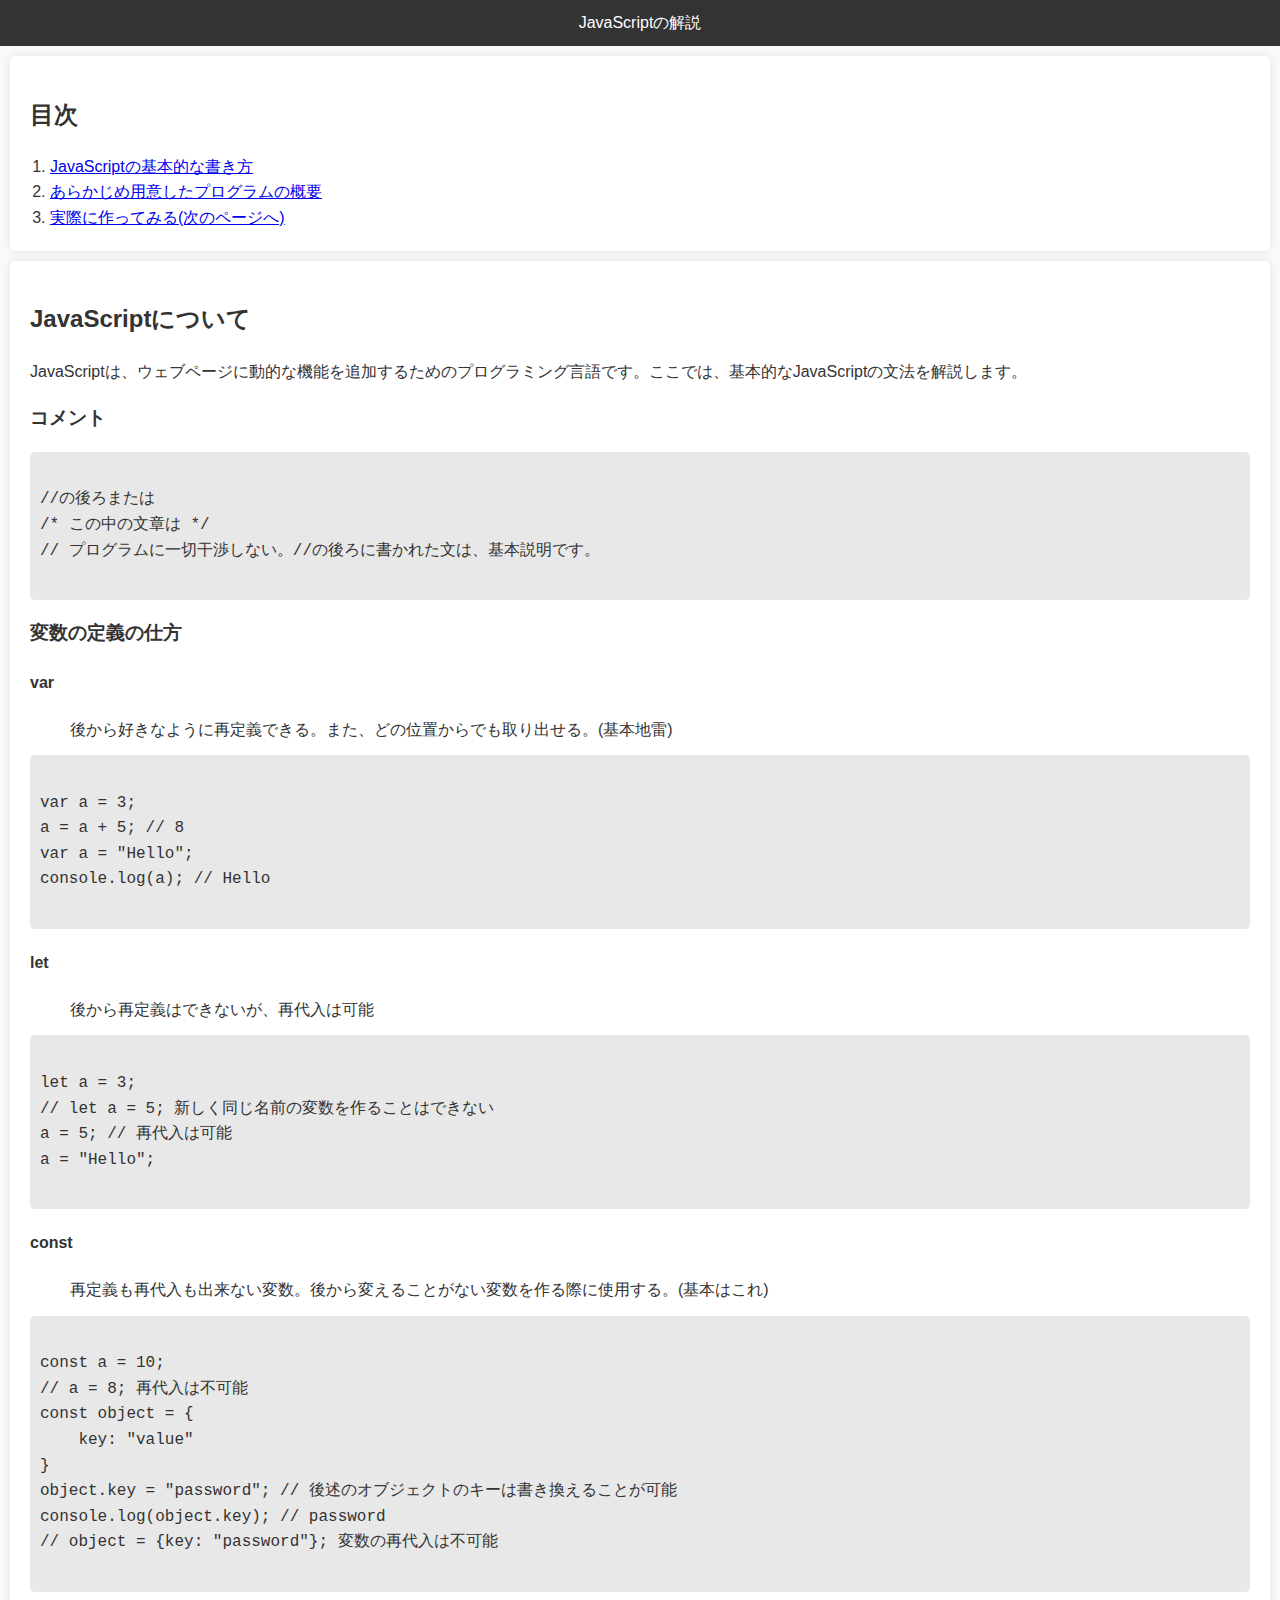
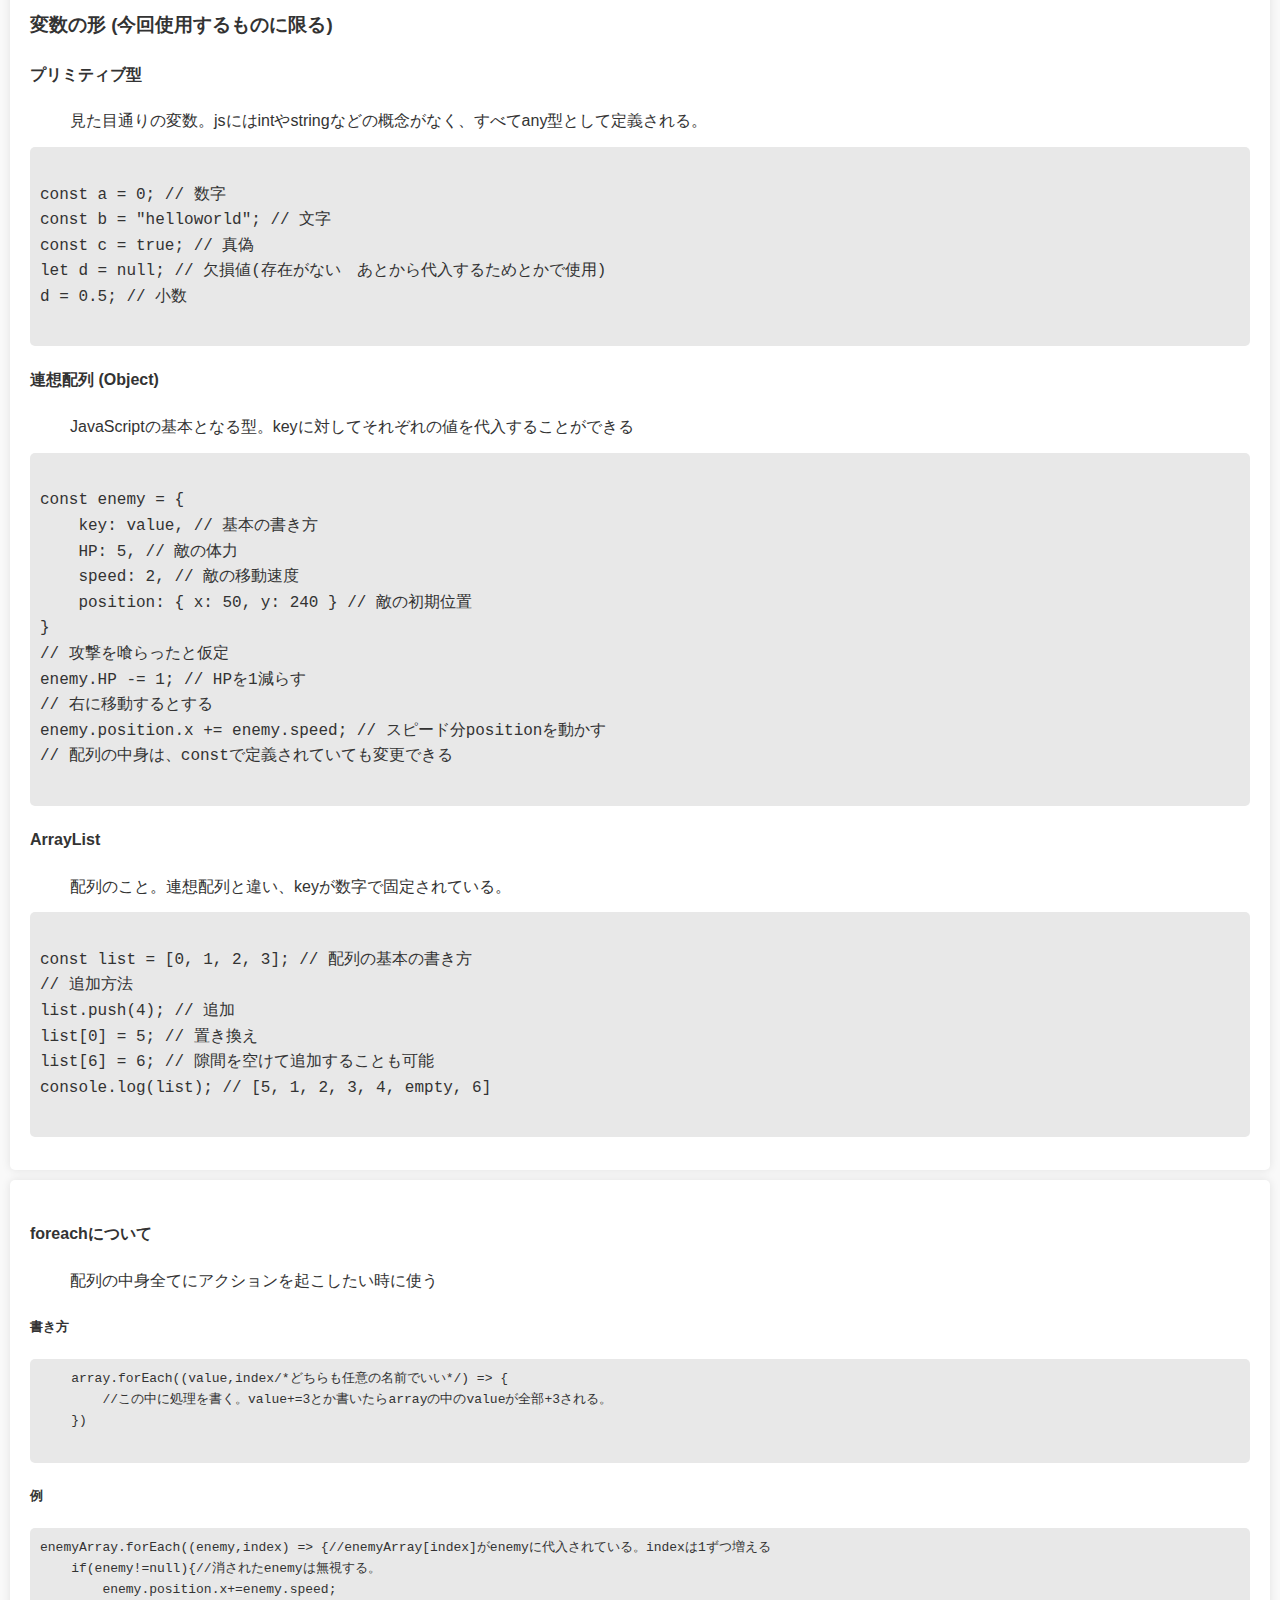
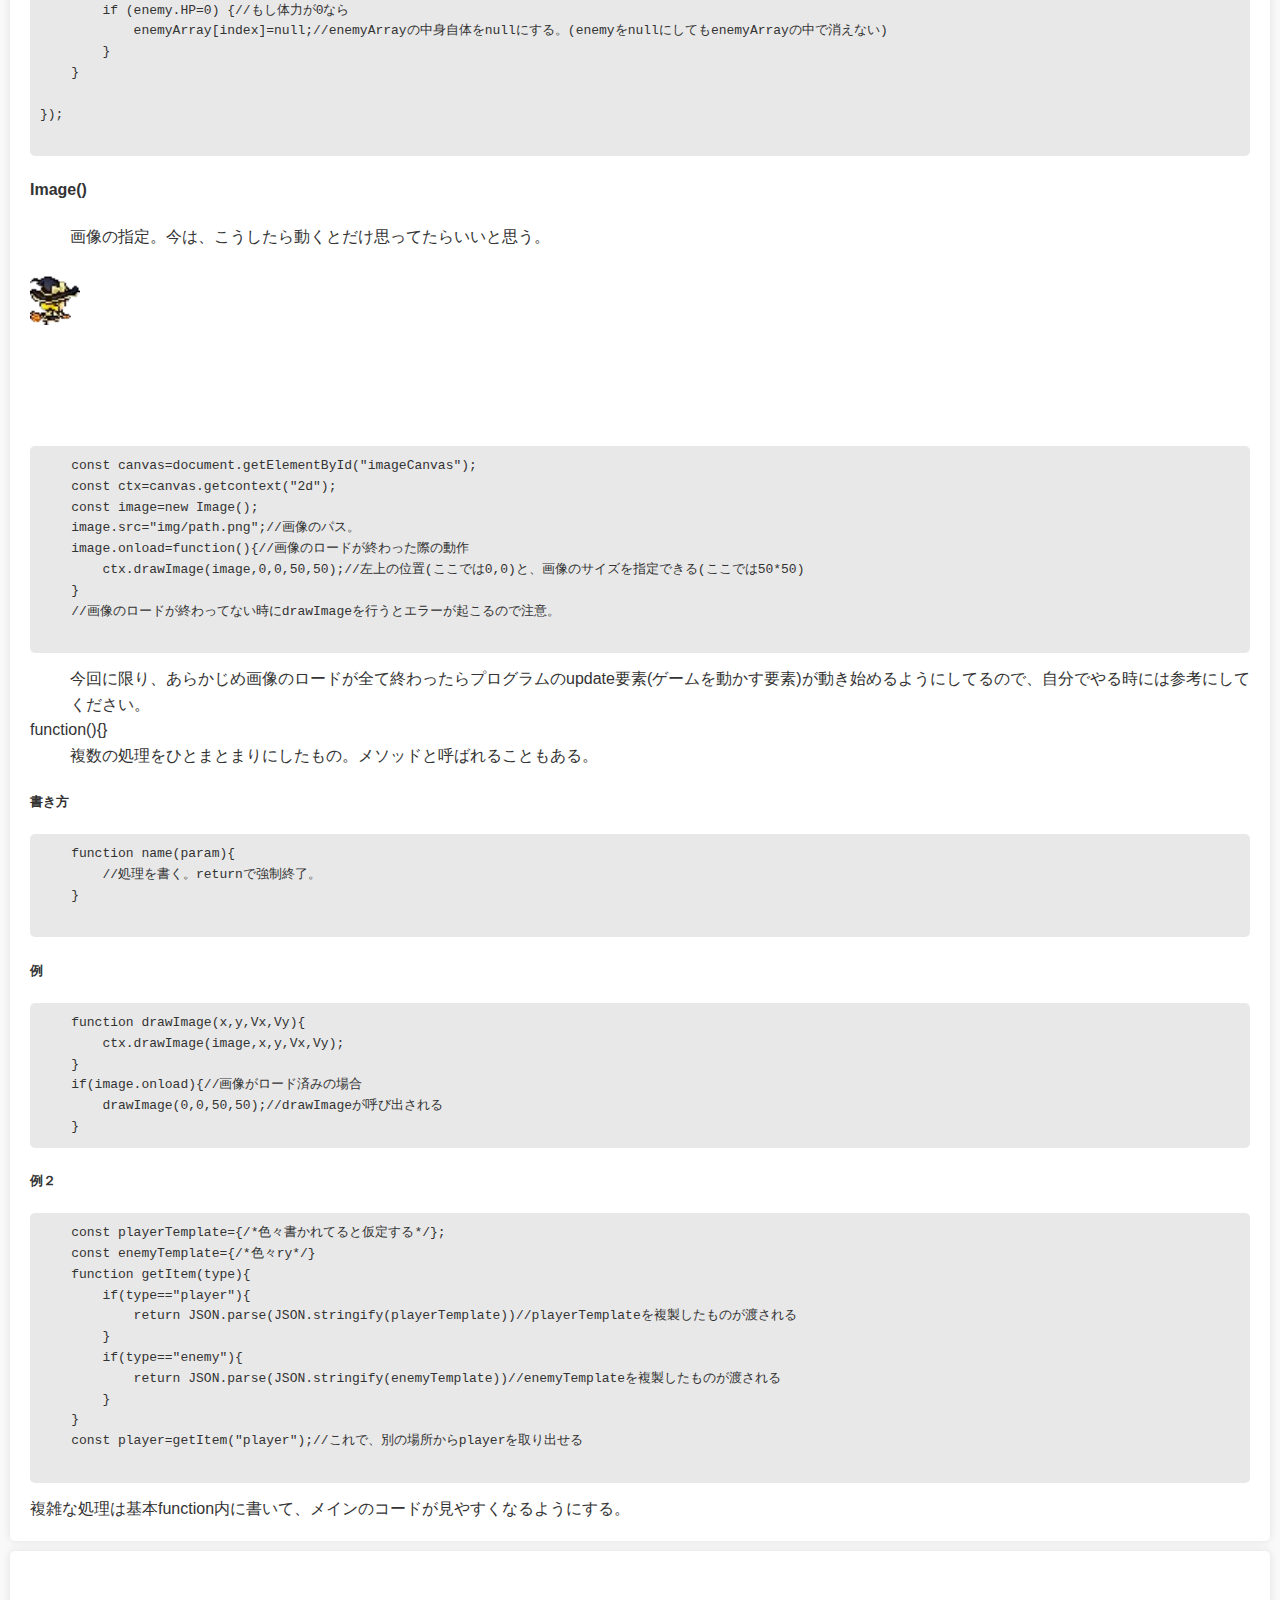
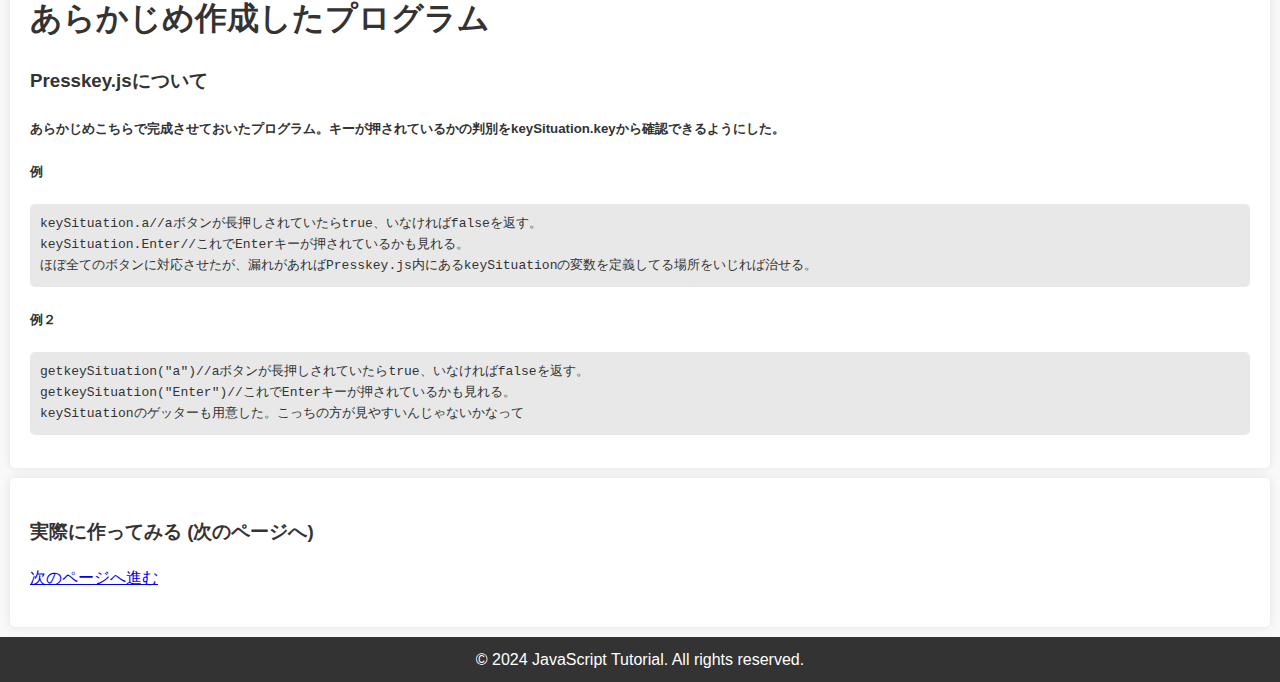
<file: 解説用ページ/src.html>
<!DOCTYPE html>
<html lang="en">
<head>
    <meta charset="UTF-8">
    <meta name="viewport" content="width=device-width, initial-scale=1.0">
    <title>JavaScriptの解説</title>
    <style>
        body {
            font-family: Arial, sans-serif;
            line-height: 1.6;
            margin: 0;
            padding: 0;
            background-color: #f9f9f9;
            color: #333;
        }

        header {
            background: #333;
            color: #fff;
            padding: 10px 0;
            text-align: center;
        }

        h2, h3, h4, h5 {
            color: #333;
        }

        pre {
            background: #e8e8e8;
            padding: 10px;
            border-radius: 5px;
            overflow-x: auto;
        }

        code {
            font-family: "Courier New", Courier, monospace;
        }

        section {
            padding: 20px;
            margin: 10px;
            background: #fff;
            border-radius: 5px;
            box-shadow: 0 0 10px rgba(0, 0, 0, 0.1);
        }

        ol, ul {
            margin: 0;
            padding: 0;
            padding-left: 20px;
        }

        .drawer_hidden {
            display: none;
        }

        .drawer_open {
            display: flex;
            height: 60px;
            width: 60px;
            justify-content: center;
            align-items: center;
            position: fixed;
            top: 0;
            right: 10px;
            z-index: 100;
            cursor: pointer;
        }

        .drawer_open span,
        .drawer_open span:before,
        .drawer_open span:after {
            content: '';
            display: block;
            height: 3px;
            width: 25px;
            border-radius: 3px;
            background: #333;
            transition: 0.5s;
            position: absolute;
        }

        .drawer_open span:before {
            bottom: 8px;
        }

        .drawer_open span:after {
            top: 8px;
        }

        #drawer_input:checked ~ .drawer_open span {
            background: rgba(255, 255, 255, 0);
        }

        #drawer_input:checked ~ .drawer_open span:before {
            bottom: 0;
            transform: rotate(45deg);
        }

        #drawer_input:checked ~ .drawer_open span:after {
            top: 0;
            transform: rotate(-45deg);
        }

        .nav_content {
            width: 100%;
            height: 100%;
            position: fixed;
            top: 0;
            left: 100%;
            z-index: 99;
            background: #fff;
            transition: .5s;
        }

        .nav_list {
            list-style: none;
            padding: 20px;
        }

        .nav_list li {
            margin: 10px 0;
        }

        .nav_list a {
            text-decoration: none;
            color: #333;
        }

        #drawer_input:checked ~ .nav_content {
            left: 0;
        }

        footer {
            text-align: center;
            padding: 10px 0;
            background: #333;
            color: #fff;
        }
    </style>
</head>
<body>
<header class="header">
    <div class="logo">JavaScriptの解説</div>
    <div class="nav">
        <input id="drawer_input" class="drawer_hidden" type="checkbox">
        <label for="drawer_input" class="drawer_open"><span></span></label>
        <nav class="nav_content">
            <ul class="nav_list" id="list">
                <li><a href="index.html">前のページへ</a></li>
                <li><a href="#js">JavaScriptの基本的な書き方</a></li>
                <li><a href="#PressKey">あらかじめ用意したプログラムの概要</a></li>
                <li><a href="GameCord.html">実際に作ってみる(次のページへ)</a></li>
            </ul>
        </nav>
    </div>
</header>
<script>
    function closeMenu() {
        document.getElementById("drawer_input").checked = false;
    }

    document.getElementById("list").addEventListener("click", function(event) {
        closeMenu();
    });
</script>
<main>
    <section id="table-of-contents">
        <h2>目次</h2>
        <ol>
            <li><a href="#js">JavaScriptの基本的な書き方</a></li>
            <li><a href="#PressKey">あらかじめ用意したプログラムの概要</a></li>
            <li><a href="#addon">実際に作ってみる(次のページへ)</a></li>
        </ol>
    </section>
    <section id="js">
        <h2>JavaScriptについて</h2>
        <p>JavaScriptは、ウェブページに動的な機能を追加するためのプログラミング言語です。ここでは、基本的なJavaScriptの文法を解説します。</p>
        
        <h3>コメント</h3>
        <pre><code>
//の後ろまたは
/* この中の文章は */
// プログラムに一切干渉しない。//の後ろに書かれた文は、基本説明です。
        </code></pre>
        
        <h3>変数の定義の仕方</h3>
        <dl>
            <dt><h4>var</h4></dt>
            <dd>後から好きなように再定義できる。また、どの位置からでも取り出せる。(基本地雷)</dd>
            <pre><code>
var a = 3;
a = a + 5; // 8
var a = "Hello";
console.log(a); // Hello
            </code></pre>

            <dt><h4>let</h4></dt>
            <dd>後から再定義はできないが、再代入は可能</dd>
            <pre><code>
let a = 3;
// let a = 5; 新しく同じ名前の変数を作ることはできない
a = 5; // 再代入は可能
a = "Hello";
            </code></pre>

            <dt><h4>const</h4></dt>
            <dd>再定義も再代入も出来ない変数。後から変えることがない変数を作る際に使用する。(基本はこれ)</dd>
            <pre><code>
const a = 10;
// a = 8; 再代入は不可能
const object = {
    key: "value"
}
object.key = "password"; // 後述のオブジェクトのキーは書き換えることが可能
console.log(object.key); // password
// object = {key: "password"}; 変数の再代入は不可能
            </code></pre>
        </dl>

        <h3>変数の形 (今回使用するものに限る)</h3>
        <dt><h4>プリミティブ型</h4></dt>
        <dd>見た目通りの変数。jsにはintやstringなどの概念がなく、すべてany型として定義される。</dd>
        <pre><code>
const a = 0; // 数字
const b = "helloworld"; // 文字
const c = true; // 真偽
let d = null; // 欠損値(存在がない　あとから代入するためとかで使用)
d = 0.5; // 小数
        </code></pre>

        <dt><h4>連想配列 (Object)</h4></dt>
        <dd>JavaScriptの基本となる型。keyに対してそれぞれの値を代入することができる</dd>
        <pre><code>
const enemy = {
    key: value, // 基本の書き方
    HP: 5, // 敵の体力
    speed: 2, // 敵の移動速度
    position: { x: 50, y: 240 } // 敵の初期位置
}
// 攻撃を喰らったと仮定
enemy.HP -= 1; // HPを1減らす
// 右に移動するとする
enemy.position.x += enemy.speed; // スピード分positionを動かす
// 配列の中身は、constで定義されていても変更できる
        </code></pre>

        <dt><h4>ArrayList</h4></dt>
        <dd>配列のこと。連想配列と違い、keyが数字で固定されている。</dd>
        <pre><code>
const list = [0, 1, 2, 3]; // 配列の基本の書き方
// 追加方法
list.push(4); // 追加
list[0] = 5; // 置き換え
list[6] = 6; // 隙間を空けて追加することも可能
console.log(list); // [5, 1, 2, 3, 4, empty, 6]
        </code></pre>
    </section>
    <section>
    <dt><h4>foreachについて</h4></dt>
    <dd>配列の中身全てにアクションを起こしたい時に使う</dd>
    <h5>書き方</h5>
    <pre>
    array.forEach((value,index/*どちらも任意の名前でいい*/) => {
        //この中に処理を書く。value+=3とか書いたらarrayの中のvalueが全部+3される。
    })
    </pre>
    <h5>例</h5>
    <pre>
enemyArray.forEach((enemy,index) => {//enemyArray[index]がenemyに代入されている。indexは1ずつ増える
    if(enemy!=null){//消されたenemyは無視する。
        enemy.position.x+=enemy.speed;
        if (enemy.HP=0) {//もし体力が0なら
            enemyArray[index]=null;//enemyArrayの中身自体をnullにする。(enemyをnullにしてもenemyArrayの中で消えない)
        }
    }
    
});
    </pre>
    <dt><h4>Image()</h4></dt>
    <dd>画像の指定。今は、こうしたら動くとだけ思ってたらいいと思う。</dd>
            <br>
            <canvas id="imageCanvas"></canvas>
            <script>
                const image=new Image();
                image.src="marisa.png";
                image.onload=function(){
                    document.getElementById("imageCanvas").getContext("2d").drawImage(image,0,0,50,50);
                }
            </script>
    <pre>
    const canvas=document.getElementById("imageCanvas");
    const ctx=canvas.getcontext("2d");
    const image=new Image();
    image.src="img/path.png";//画像のパス。
    image.onload=function(){//画像のロードが終わった際の動作
        ctx.drawImage(image,0,0,50,50);//左上の位置(ここでは0,0)と、画像のサイズを指定できる(ここでは50*50)
    }
    //画像のロードが終わってない時にdrawImageを行うとエラーが起こるので注意。
    </pre>
    <dd>今回に限り、あらかじめ画像のロードが全て終わったらプログラムのupdate要素(ゲームを動かす要素)が動き始めるようにしてるので、自分でやる時には参考にしてください。</dd>    
    <dt>function(){}</dt>
    <dd>複数の処理をひとまとまりにしたもの。メソッドと呼ばれることもある。</dd>
    <h5>書き方</h5>
    <pre>
    function name(param){
        //処理を書く。returnで強制終了。
    }
    </pre>
    <h5>例</h5>
<pre>
    function drawImage(x,y,Vx,Vy){
        ctx.drawImage(image,x,y,Vx,Vy);
    }
    if(image.onload){//画像がロード済みの場合
        drawImage(0,0,50,50);//drawImageが呼び出される
    }
</pre>
<h5>例２</h5>
<pre>
    const playerTemplate={/*色々書かれてると仮定する*/};
    const enemyTemplate={/*色々ry*/}
    function getItem(type){
        if(type=="player"){
            return JSON.parse(JSON.stringify(playerTemplate))//playerTemplateを複製したものが渡される
        }
        if(type=="enemy"){
            return JSON.parse(JSON.stringify(enemyTemplate))//enemyTemplateを複製したものが渡される
        }
    }
    const player=getItem("player");//これで、別の場所からplayerを取り出せる
    </pre>
    複雑な処理は基本function内に書いて、メインのコードが見やすくなるようにする。
        </section>
        <section id="PressKey">
            <h1>あらかじめ作成したプログラム</h1>
            <h3>Presskey.jsについて</h3>
            <h5>あらかじめこちらで完成させておいたプログラム。キーが押されているかの判別をkeySituation.keyから確認できるようにした。</h5>
            <h5>例</h5>
    <pre>
keySituation.a//aボタンが長押しされていたらtrue、いなければfalseを返す。
keySituation.Enter//これでEnterキーが押されているかも見れる。
ほぼ全てのボタンに対応させたが、漏れがあればPresskey.js内にあるkeySituationの変数を定義してる場所をいじれば治せる。</pre>
    <h5>例２</h5>
    <pre>
getkeySituation("a")//aボタンが長押しされていたらtrue、いなければfalseを返す。
getkeySituation("Enter")//これでEnterキーが押されているかも見れる。
keySituationのゲッターも用意した。こっちの方が見やすいんじゃないかなって</pre>
        </section>

    <section id="addon">
        <h3>実際に作ってみる (次のページへ)</h3>
        <p><a href="GameCord.html">次のページへ進む</a></p>
    </section>
</main>
<footer>
    &copy; 2024 JavaScript Tutorial. All rights reserved.
</footer>
</body>
</html>
</file>
<file: jsTutorial/style/style.css>
body {
    display: flex;
    justify-content: center;
    overflow: hidden; 
}
canvas{
    position: absolute;
    top: 50%;
    margin-top: -240px;
    background-color: aqua;
}
.bg_pattern {
    position: fixed;
    top: 0;
    left: 0;
    width: 100vw;
    height: 100vh;
    background-color: #ffe9a7;
    opacity: 0.4;
    z-index: -1;
  }
  .Rectangles {
    background-image:  repeating-linear-gradient(45deg, #ffc107 25%, transparent 25%, transparent 75%, #ffc107 75%, #ffc107), repeating-linear-gradient(45deg, #ffc107 25%, #ffe9a7 25%, #ffe9a7 75%, #ffc107 75%, #ffc107);
    background-position: 0 0, 20px 20px;
    background-size: 40px 40px;
  }
#log{
  position: fixed;
    top: 0;
    left: 0;
}
</file>
<file: 弾幕ゲーム/style/style.css>
body {
    display: flex;
    justify-content: center;
    overflow: hidden; 
}
canvas{
    position: absolute;
    top: 50%;
    margin-top: -240px;
    background-color: aqua;
    transform: scale(1.3,1.3);
    z-index: 0;
}
.bg_pattern {
    position: fixed;
    top: 0;
    left: 0;
    width: 100vw;
    height: 100vh;
    background-color: #ffe9a7;
    opacity: 0.4;
    z-index: -1;
  }
  .Rectangles {
    background-image:  repeating-linear-gradient(45deg, #ffc107 25%, transparent 25%, transparent 75%, #ffc107 75%, #ffc107), repeating-linear-gradient(45deg, #ffc107 25%, #ffe9a7 25%, #ffe9a7 75%, #ffc107 75%, #ffc107);
    background-position: 0 0, 20px 20px;
    background-size: 40px 40px;
  }
#log{
  position: fixed;
    top: 0;
    left: 0;
}
#app{
  position: fixed;
  top: 0;
  left: 0;
  width: 100vw;
  height: 100vh;
  margin: 0;
  z-index: 1;
}
html{
  overflow: hidden;
}
</file>
